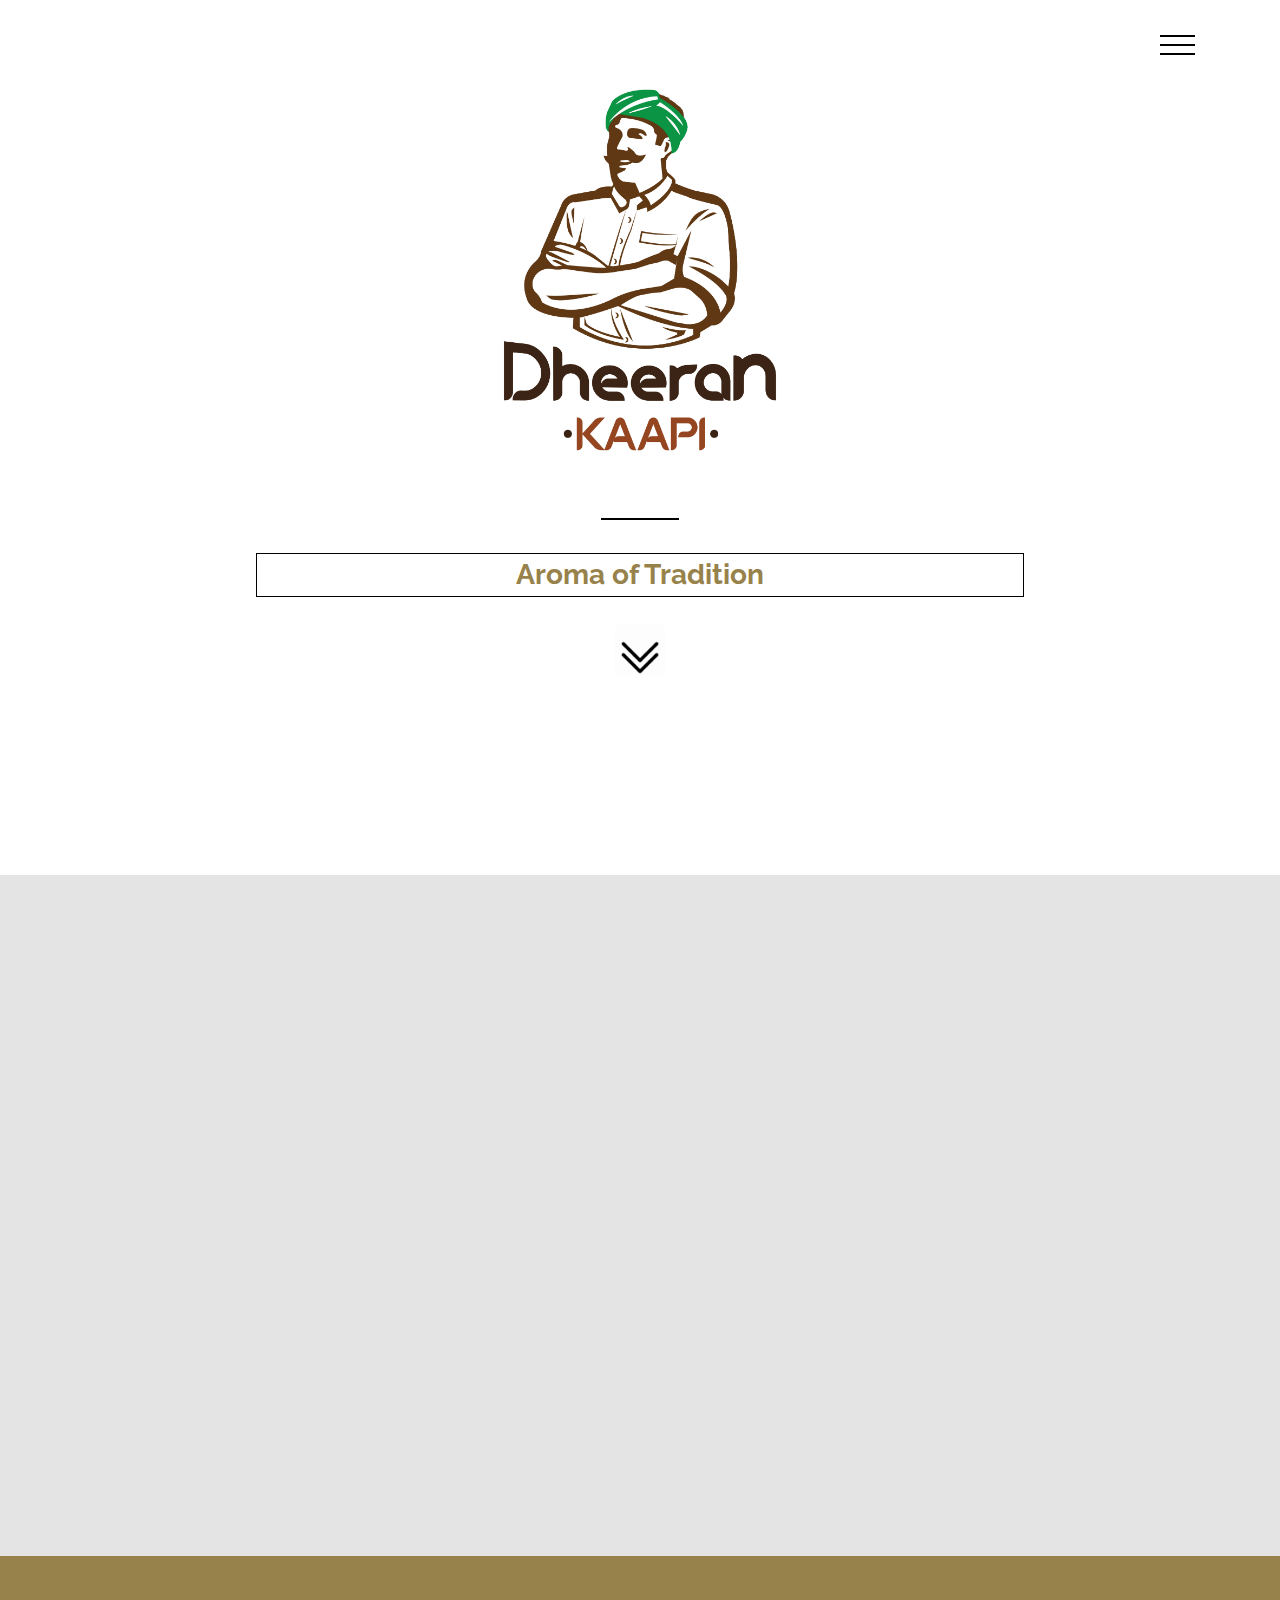
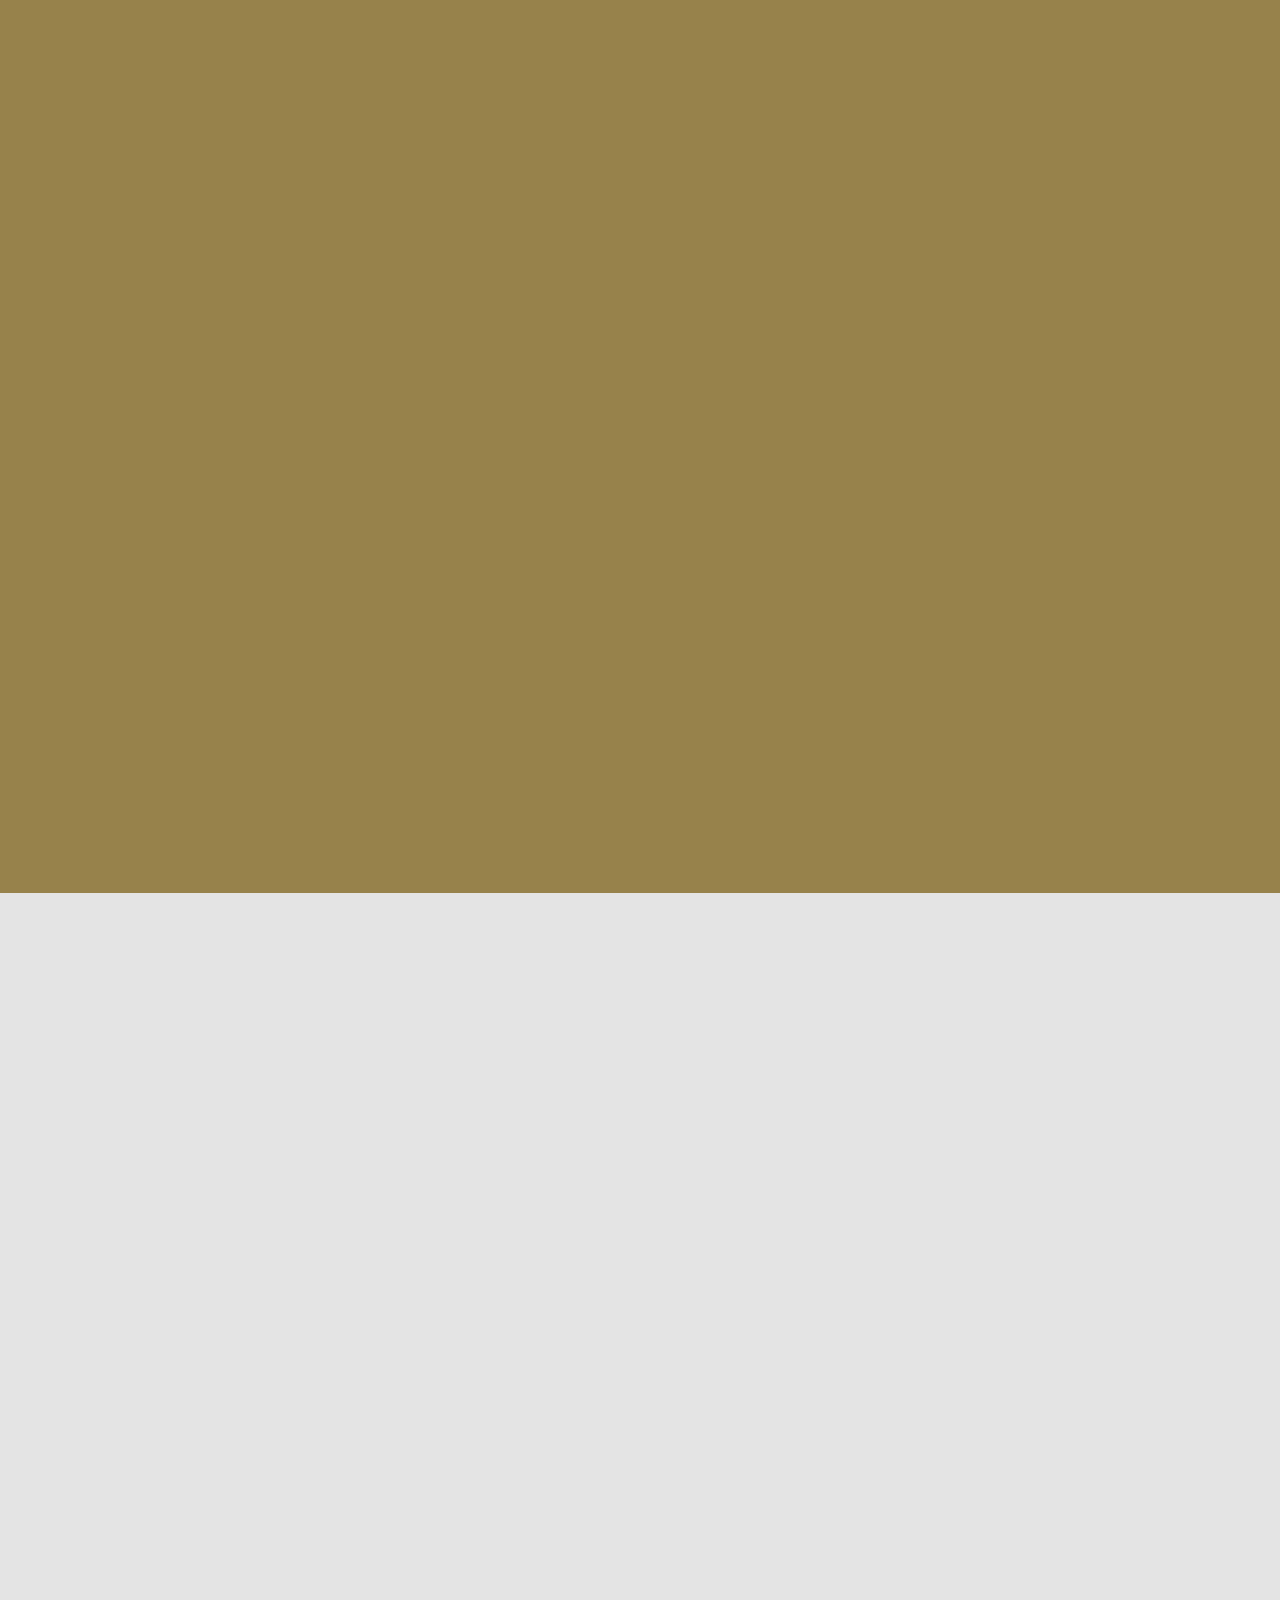
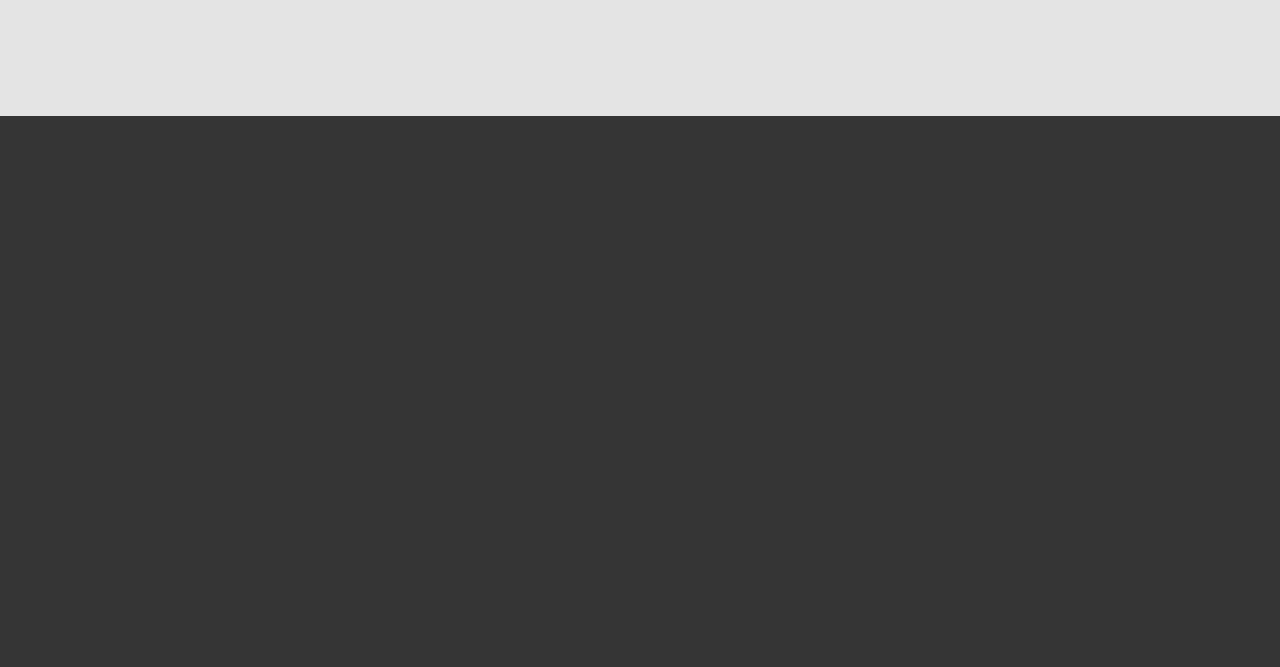
<file: index.html>
<!DOCTYPE html>
<html>
<head>

<title>Dheeran Kaapi - Aroma of Originallity </title>
<link href="css/bootstrap.css" rel="stylesheet" type="text/css" media="all" />
<!-- jQuery (necessary for Bootstrap's JavaScript plugins) -->
<script src="js/jquery.min.js"></script>
<!-- Custom Theme files -->
<!--theme-style-->
<link href="css/style.css" rel="stylesheet" type="text/css" media="all" />	
<!--//theme-style-->
<meta name="viewport" content="width=device-width, initial-scale=1">
<meta http-equiv="Content-Type" content="text/html; charset=utf-8" />

<script type="application/x-javascript"> addEventListener("load", function() { setTimeout(hideURLbar, 0); }, false); function hideURLbar(){ window.scrollTo(0,1); } </script>
<!---->
<link href='//fonts.googleapis.com/css?family=Raleway:400,200,100,300,500,600,700,800,900' rel='stylesheet' type='text/css'>
<link href='//fonts.googleapis.com/css?family=Open+Sans+Condensed:300,300italic,700' rel='stylesheet' type='text/css'>
<!-- start-smoth-scrolling -->
		<script type="text/javascript" src="js/move-top.js"></script>
		<script type="text/javascript" src="js/easing.js"></script>
		<script type="text/javascript">
			jQuery(document).ready(function($) {
				$(".scroll").click(function(event){		
					event.preventDefault();
					$('html,body').animate({scrollTop:$(this.hash).offset().top},1000);
				});
			});
		</script>
	<!-- start-smoth-scrolling -->
<link href="css/styles.css" rel="stylesheet">
	<link rel="stylesheet" type="text/css" href="css/component.css" />
	<!-- animation-effect -->
<link href="css/animate.min.css" rel="stylesheet"> 
<script src="js/wow.min.js"></script>
<script>
 new WOW().init();
</script>
<!-- //animation-effect -->

</head>
<body>
 <div class="header">
	<div class="container">
		<div class="logo animated wow pulse" data-wow-duration="1000ms" data-wow-delay="500ms">
			<h1><a href="index.html"> <!-- placing deeran kaapi logo --></a></h1>
			
		</div>
		<div class="nav-icon">		
			<a href="#" class="navicon"></a>
				<div class="toggle">
					<ul class="toggle-menu">
						<li><a class="active" href="index.html">Home</a></li>
						<li><a  href="menu.html">Gist</a></li> 
						
						
						<li><a  href="events.html">Joe's-Facts</a></li>  <!-- Facts of Coffee-->
						<li><a  href="contact.html">Contact</a></li> 
					</ul>
				</div>
			<script>
			$('.navicon').on('click', function (e) {
			  e.preventDefault();
			  $(this).toggleClass('navicon--active');
			  $('.toggle').toggleClass('toggle--active');
			});
			</script>
		</div>
		<div class="clearfix"></div>
	</div>
	<style>
		
@keyframes pulse {
  0% {
    -webkit-transform: scale(1);
    -ms-transform: scale(1);
    transform: scale(1);
  }

  50% {
    -webkit-transform: scale(1.1);
    -ms-transform: scale(1.1);
    transform: scale(1.1);
  }

  100% {
    -webkit-transform: scale(1);
    -ms-transform: scale(1);
    transform: scale(1);
  }
}


@keyframes shake {
  0%, 100% {
    -webkit-transform: translateX(0);
    -ms-transform: translateX(0);
    transform: translateX(0);
  }

  10%, 30%, 50%, 70%, 90% {
    -webkit-transform: translateX(-10px);
    -ms-transform: translateX(-10px);
    transform: translateX(-10px);
  }

  20%, 40%, 60%, 80% {
    -webkit-transform: translateX(10px);
    -ms-transform: translateX(10px);
    transform: translateX(10px);
  }
}
@keyframes zoomInUp {
  0% {
    opacity: 0;
    -webkit-transform: scale(.1) translateY(2000px);
    -ms-transform: scale(.1) translateY(2000px);
    transform: scale(.1) translateY(2000px);
    -webkit-animation-timing-function: ease-in-out;
    animation-timing-function: ease-in-out;
  }

  60% {
    opacity: 1;
    -webkit-transform: scale(.475) translateY(-60px);
    -ms-transform: scale(.475) translateY(-60px);
    transform: scale(.475) translateY(-60px);
    -webkit-animation-timing-function: ease-out;
    animation-timing-function: ease-out;
  }
}
@keyframes zoomOut {
  0% {
    opacity: 1;
    -webkit-transform: scale(1);
    -ms-transform: scale(1);
    transform: scale(1);
  }

  50% {
    opacity: 0;
    -webkit-transform: scale(.3);
    -ms-transform: scale(.3);
    transform: scale(.3);
  }

  100% {
    opacity: 0;
  }
}

		
#cf img.bottom {
animation-name: pulse;
animation-timing-function:ease-in-out;
animation-iteration-count:initial;
animation-duration: 4s;
animation-direction: alternate;
}
.slogan{
animation-name: pulse;
animation-timing-function:ease-in-out;
animation-iteration-count:initial;
animation-duration: 4s;
animation-direction: alternate;
}


	</style>
	<!-- start search-->	
		<div class="banner" >

			<div id="cf" >
				
				<img class="bottom" src="images/dkLogo.jpg"  alt="Logo" style="width:100%; max-width: 400px; height:auto;">

			</div>

			<br/>
			<label></label>
			
			
			<br/>
			<h4 class="slogan" style=" height:100%;">Aroma of Tradition</h4>
			
			
			<a class="scroll down" href="#content-down"><img style=" width:100%; max-width: 50px; height:auto;" src="images/doubledown.gif" alt=""></a>
			<br/><br/><br/><br/><br/><br/><br/><br/><br/><br/>
		</div>

</div>
<!--content-->
<div class="content" id="content-down">
	<div class="content-top-top">
		<div class="container">
			<div class="content-top">
				<div class="col-md-4 content-left animated wow fadeInLeft" data-wow-duration="1000ms" data-wow-delay="500ms">
					<h3>About</h3>
					<label><i class="glyphicon glyphicon-menu-up"></i></label>
					<span>We For Traditional Originality</span>
				</div>
				<div class="col-md-8 content-right animated wow fadeInRight" data-wow-duration="1000ms" data-wow-delay="500ms">
					<p>At Dheeran Kaapi we serve the traditional authentic south Indian filter coffee for you. We are extremely contented in serving you the best cup of coffee every time. So, we still follow the traditional unique recipe which was relished by everyone on those days. Also we feel Dheeran Kaapi as a path we carved for you all to experience the premium traditional taste in your city.</p>
				</div>
				<div class="clearfix"> </div>
			</div>
			<div class="content-mid">
					
				<div class="col-md-4 food-grid animated wow fadeInUp" data-wow-duration="1000ms" data-wow-delay="500ms">
					<div class=" hover-fold">
					  <h4>Brain Juice</h4>
					  <div class="top">
						<div class="front face"></div>
						<div class="back face">
						<p>Good Ideas start with brainstorming. Great Ideas start with coffee</p>
						</div>
					  </div>
					  <div class="bottom"></div>
					</div>
				</div>
				<div class="col-md-4 food-grid animated wow fadeInLeft" data-wow-duration="1000ms" data-wow-delay="500ms">
					<div class=" hover-fold">
					  <h4>Cuppa</h4>
					  <div class="top">
						<div class="front face front1"></div>
						<div class="back face">
						<p>Black as the Devil, Hot as hell, Pure as an angel, Sweet as love</p>
						</div>
					  </div>
					  <div class="bottom bottom1"></div>
					</div>
				</div>
				<div class="col-md-4 food-grid animated wow fadeInDown" data-wow-duration="1000ms" data-wow-delay="500ms">
					<div class=" hover-fold">
					  <h4>Caffeine Infusion</h4>
					  <div class="top">
						<div class="front face front2"></div>
						<div class="back face">
						<p>Forget Love, Fall in Coffee</p>
						</div>
					  </div>
					  <div class="bottom bottom2"></div>
					</div>
				</div>
				<div class="clearfix"></div>
			</div>
		</div>
	</div>
<!--services-->
<div class="services">
	<div class="container">
		<div class="services-top">		
			<div class="col-md-8 services-right animated wow fadeInLeft" data-wow-duration="1000ms" data-wow-delay="500ms">
					<p>There is nothing like having a great cup of coffee in an excellent environment. We provide such an atmosphere for our customers to enjoy every sip of the coffee serenely. We are well experienced in satisfying our customers with our traditional premium taste. In Dheeran Kaapi, we serve you with your personal preference and it’s our pleasure to find and serve the best suited taste for you. Dheeran Kaapi  is the only remarkable place where you get coffee with the same 80’s taste till today.</p>
			</div>
			<div class="col-md-4 services-left animated wow fadeInRight" data-wow-duration="1000ms" data-wow-delay="500ms">
				<h3>Services</h3>
				<label><i class="glyphicon glyphicon-menu-up"></i></label>
				<span>Why Dheeran Kaapi ?</span>
			</div>
			<div class="clearfix"> </div>
		</div>
		<div class="service-top">
			<div class="col-md-5 service-top animated wow fadeInLeft" data-wow-duration="1000ms" data-wow-delay="500ms">
				<div class=" service-grid">
					<div class="col-md-6 service-grid1">
						<div class="hi-icon-wrap hi-icon-effect-5 hi-icon-effect-5a">
							<a href="#" class="hi-icon hi-icon-mobile glyphicon glyphicon-eye-open"></a>
						</div>
					</div>
					<div class="col-md-6 service-grid1">
						<div class="hi-icon-wrap hi-icon-effect-5 hi-icon-effect-5a">
							<a href="#" class="hi-icon hi-icon-mobile glyphicon glyphicon-map-marker"></a>
						</div>					
						</div>
					<div class="clearfix"> </div>
				</div>
				<div class=" service-grid">
					<div class="col-md-6 service-grid1">
						<div class="hi-icon-wrap hi-icon-effect-5 hi-icon-effect-5a">
							<a href="#" class="hi-icon hi-icon-mobile glyphicon glyphicon-leaf"></a>
						</div>					
						</div>
					<div class="col-md-6 service-grid1">
						<div class="hi-icon-wrap hi-icon-effect-5 hi-icon-effect-5a">
							<a href="#" class="hi-icon hi-icon-mobile glyphicon glyphicon-home"></a>
						</div>					
						</div>
					<div class="clearfix"> </div>
				</div>
				
			</div>
			<div class="col-md-7 service-bottom animated wow fadeInRight" data-wow-duration="1000ms" data-wow-delay="500ms">
				<div class=" service-bottom1">
					<div class=" ser-bottom">
						<img src="images/sa.jpg" class="img-responsive" alt="">
					</div>
					<div class="ser-top "> 
						<h5>With Our Mission</h5>
						<p>We provide our customers the premium taste of south Indian filter coffee in a pleasant place with an excellent service at a fair price.</p>
					</div>
					<div class="clearfix"> </div>
				</div>
				<div class=" service-bottom1">
					<div class=" ser-bottom">
						<img src="images/sa1.jpg" class="img-responsive" alt="">
					</div>
					<div class="ser-top "> 
						<h5>With Our Vision</h5>
						<p>We bring back the same relished 80’s coffee culture and also experience the smell of love in coffee.</p>
					</div>
					<div class="clearfix"> </div>
				</div>
				<div class=" service-bottom1">
					<div class=" ser-bottom">
						<img src="images/sa2.jpg" class="img-responsive" alt="">
					</div>
					<div class="ser-top "> 
						<h5>With Our Quality</h5>
						<p>We purchase the coffee beans from Coorg & Chikmagalur and the tea powders from Nilgiris, Assam and Darjeeling from the reputed brands. Then all our cups of coffee are prepared with the same care which has allowed us to receive the quality certification: ISO XXXX : XXXX and ISO XXX. We maintain a high quality & hygiene system to prepare all our foods and serve them with a huge tastable love for you.</p>
					</div>
					<div class="clearfix"> </div>
				</div>
			</div>
			<div class="clearfix"> </div>
		</div>
	</div>
</div>
<!--//services-->
<!--news-->
	<div class="content-top-top">
		<div class="container">
			<div class="content-top">
				<div class="col-md-4 content-left animated wow fadeInLeft" data-wow-duration="1000ms" data-wow-delay="500ms">
					<h3>Stats @</h3>
					<label><i class="glyphicon glyphicon-menu-up"></i></label>
					<span>Our Leadership</span>
				</div>
				<div class="col-md-8 content-right animated wow fadeInRight" data-wow-duration="1000ms" data-wow-delay="500ms">
					<p>We started our journey at 1992 by Mr. Vellaiapa Goundar. Initially Dheeran Kaapi was started in a small shop but with a warm welcoming crowd for the taste of the traditional coffee. We always wished to serve the best coffee for our customers everyday and we had never messed up with that and in satisfying our customers.</p>
					<br/>
					<p>To bring back the same traditional taste even today, Dheeran Kaapi, a family business has been taken over by Mr. Prabhu samiappan now after completing his studies. And his only aim is to serve people always the best cup of coffee at the best place which is now available for you in Dheeran Kaapi.</p>
				</div>
				<div class="clearfix"> </div>
			</div>
			<div class="news-bottom">
				<div class="news-bot">
					<div class="col-md-6 news-bottom1 animated wow fadeInUp" data-wow-duration="1000ms" data-wow-delay="500ms">
						<a href="single.html">
							<div class="content-item">
								<div class="overlay"></div>
								<div class=" news-bottom2">
									<ul class="grid-news">
										
									</ul>
									<p>In our Family We have additional members who are Customers.</p>
								</div>
							</div>
						</a>
					</div>
					<div class="col-md-6 news-bottom1 animated wow fadeInRight" data-wow-duration="1000ms" data-wow-delay="500ms">
						<a href="single.html">
							<div class="content-item content-item1">
								<div class="overlay"></div>
								<div class=" news-bottom2">
									<ul class="grid-news">
											
										</ul>
									<p>Sharing Mug with love, Sharing life</p>
								</div>
							</div>
						</a>
					</div>
					<div class="clearfix"> </div>
				</div>
				
			
			</div>
		</div>
	</div>
<!--//news-->
</div>
<!--footer-->
	<div class="footer">
		<div class="container">
			<div class="footer-head">
				<div class="col-md-8 footer-top animated wow fadeInRight" data-wow-duration="1000ms" data-wow-delay="500ms">
					<ul class=" in">
						<li><a href="index.html">Home</a></li>
						<li><a  href="menu.html">Gist</a></li>
						
						<li><a  href="events.html">Joe's Facts</a></li>
						<li><a  href="contact.html">Contact</a></li>
					</ul>					
						<span>Dheeran Kaapi - Aroma of Originallity</span>
				</div>
				<div class="col-md-4 footer-bottom  animated wow fadeInLeft" data-wow-duration="1000ms" data-wow-delay="500ms">
					<h2>Follow Us</h2>
					<label><i class="glyphicon glyphicon-menu-up"></i></label>
					<p>Come Say Hi 👋</p>
						
					<p>Mon - Fri: 8am - 8pm</p>
					<p>Saturday: 9am - 7pm</p>
					<p>Sunday: 9am - 8pm</p>
					<br/>
					<ul class="social-ic">
						
						<li><a href="#"><i class="ic"></i></a></li><!--gooogle-->
						<li><a href="#"><i class="ic1"></i></a></li><!--Insta-->
						<li><a href="#"><i class="ic2"></i></a></li><!--Youtube-->
						<li><a href="#"><i class="ic3"></i></a></li><!--Facebook-->
					</ul>

				</div>
			<div class="clearfix"> </div>
					
			</div>
			<p class="footer-class animated wow bounce" data-wow-duration="1000ms" data-wow-delay="500ms">&copy; 2021 Deeran Kaapi . All Rights Reserved  </p>
		</div>
	</div>		
	<!--//footer-->
</body>
</html>
</file>
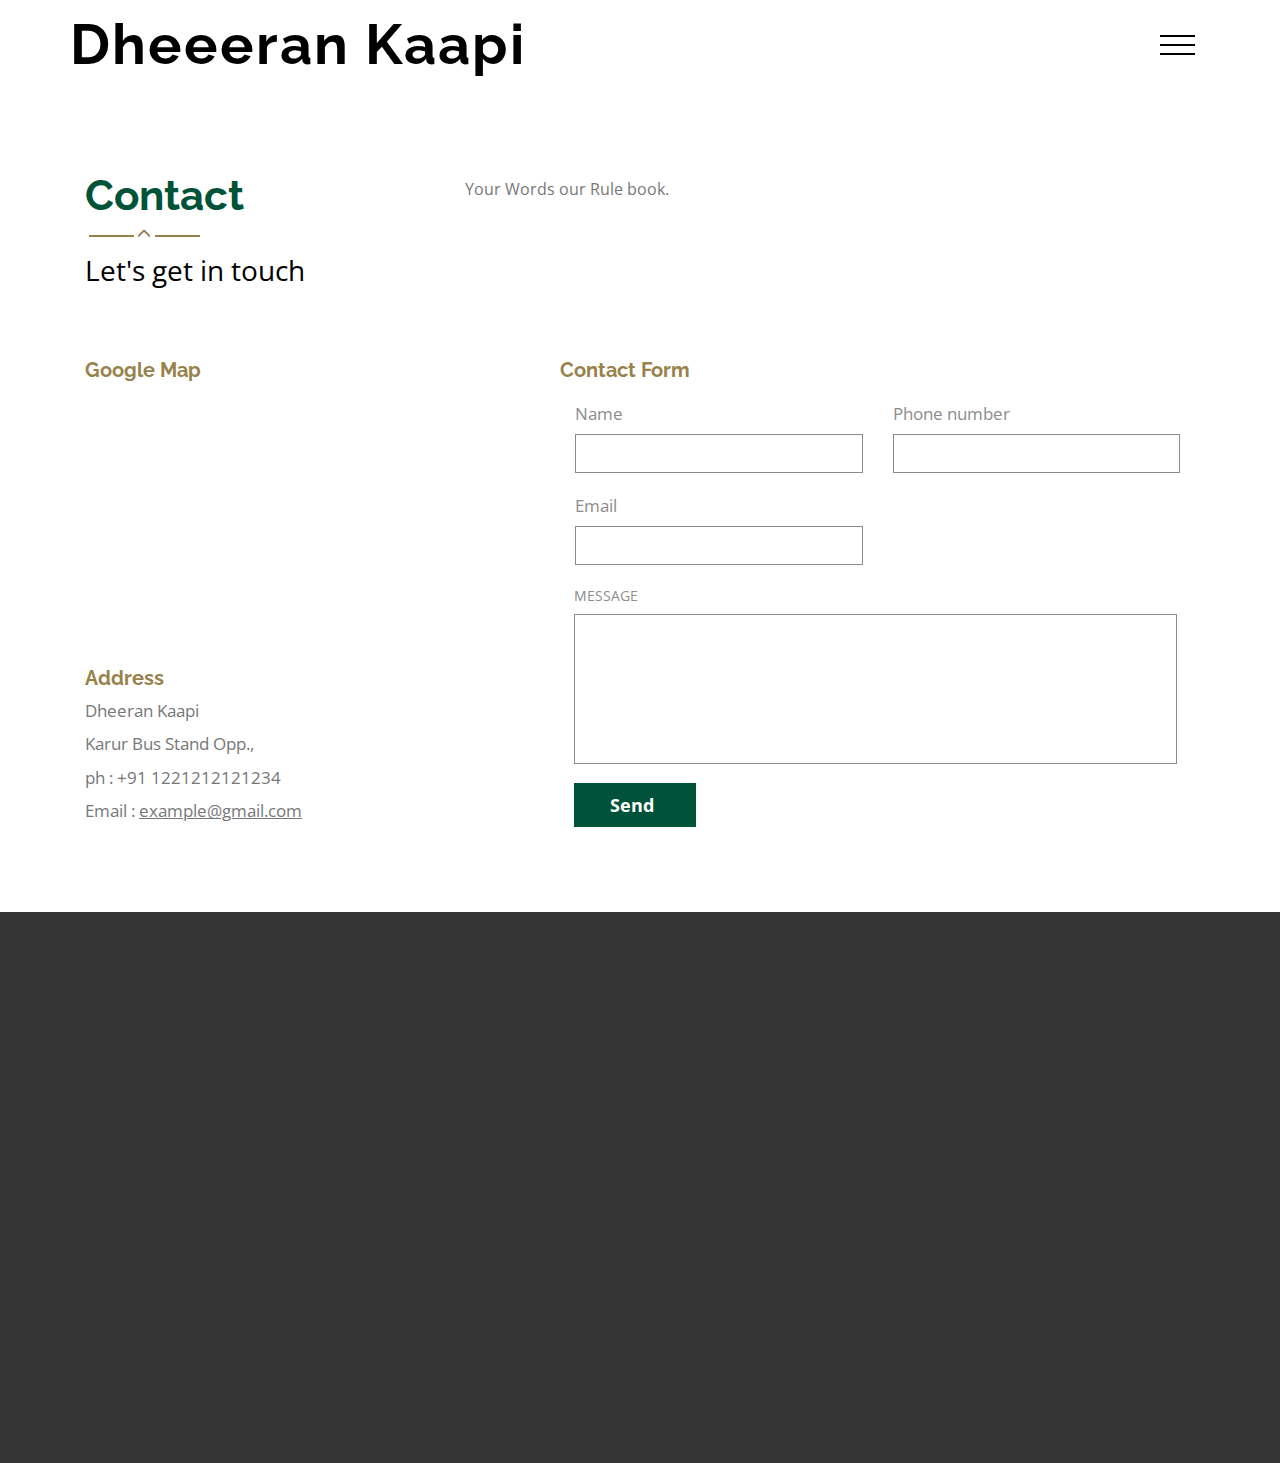
<file: contact.html>
<!DOCTYPE html>
<html>
<head>
<title>Dheeran Kaapi - Aroma of Originallity </title>
<link href="css/bootstrap.css" rel="stylesheet" type="text/css" media="all" />
<!-- jQuery (necessary for Bootstrap's JavaScript plugins) -->
<script src="js/jquery.min.js"></script>
<!-- Custom Theme files -->
<!--theme-style-->
<link href="css/style.css" rel="stylesheet" type="text/css" media="all" />	
<!--//theme-style-->
<meta name="viewport" content="width=device-width, initial-scale=1">
<meta http-equiv="Content-Type" content="text/html; charset=utf-8" />

<script type="application/x-javascript"> addEventListener("load", function() { setTimeout(hideURLbar, 0); }, false); function hideURLbar(){ window.scrollTo(0,1); } </script>
<!---->
<link href='//fonts.googleapis.com/css?family=Raleway:400,200,100,300,500,600,700,800,900' rel='stylesheet' type='text/css'>
<link href='//fonts.googleapis.com/css?family=Open+Sans+Condensed:300,300italic,700' rel='stylesheet' type='text/css'>
<link href="css/styles.css" rel="stylesheet">
	<link rel="stylesheet" type="text/css" href="css/component.css" />
	<!-- animation-effect -->
<link href="css/animate.min.css" rel="stylesheet"> 
<script src="js/wow.min.js"></script>
<script>
 new WOW().init();
</script>
<!-- //animation-effect -->

</head>
<body>
<div class="header head">
	<div class="container">
		<div class="logo">
			<h1><a href="index.html"> Dheeeran Kaapi<!-- placing deeran kaapi logo --></a></h1>
		</div>
		<div class="nav-icon">		
			<a href="#" class="navicon"></a>
				<div class="toggle">
					<ul class="toggle-menu">
						<li><a  href="index.html">Home</a></li>
						<li><a  href="menu.html">Gist</a></li>
						
						<li><a  href="events.html">Joe's Facts</a></li>
						<li><a class="active" href="contact.html">Contact</a></li>
					</ul>
				</div>
			<script>
			$('.navicon').on('click', function (e) {
			  e.preventDefault();
			  $(this).toggleClass('navicon--active');
			  $('.toggle').toggleClass('toggle--active');
			});
			</script>
		</div>
	<div class="clearfix"></div>
	</div>
	<!-- start search-->	
		
</div>
<!--content-->
	<div class="contact">
		<div class="container">
		<div class="menu-top">
				<div class="col-md-4 menu-left animated wow fadeInLeft" data-wow-duration="1000ms" data-wow-delay="500ms">
					<h3>Contact</h3>
					<label><i class="glyphicon glyphicon-menu-up"></i></label>
					<span> Let's get in touch</span>
				</div>
				<div class="col-md-8 menu-right animated wow fadeInRight" data-wow-duration="1000ms" data-wow-delay="500ms">
					<p>Your Words our Rule book.</p>
				</div>
				<div class="clearfix"> </div>
			</div>
			<div class="contact-top">
			<div class="col-md-5 contact-map">
			<h5>Google Map</h5>
			<div class="map animated wow fadeInUp" data-wow-duration="1000ms" data-wow-delay="500ms">
				<iframe src="https://www.google.com/maps/embed?pb=!1m18!1m12!1m3!1d37494223.23909492!2d103!3d55!2m3!1f0!2f0!3f0!3m2!1i1024!2i768!4f13.1!3m3!1m2!1s0x453c569a896724fb%3A0x1409fdf86611f613!2sRussia!5e0!3m2!1sen!2sin!4v1415776049771"></iframe>

			</div>
			<div class="address">
					      <h4>Address</h4>
					      <p> Dheeran Kaapi </p>
						  <p>Karur Bus Stand Opp., </p>
						  <p>ph : +91 1221212121234</p>
						  <p>Email : <a href="mailto:example@gmail.com">example@gmail.com</a></p>
					 </div>
			</div>
			<div class="col-md-7 contact-para animated wow fadeInDown" data-wow-duration="1000ms" data-wow-delay="500ms">
			<h5>Contact Form</h5>
			<form>
				<div class="grid-contact">
					<div class="col-md-6 contact-grid">
						<p class="your-para">Name </p>
							<input type="text" value="" onfocus="this.value='';" onblur="if (this.value == '') {this.value ='';}">
						</div>
					<div class="col-md-6 contact-grid">
					<p class="your-para">Phone number</p>	
						<input type="text" value="" onfocus="this.value='';" onblur="if (this.value == '') {this.value ='';}">
					</div>
					<div class="clearfix"> </div>
				</div>
				<div class="grid-contact">
					<div class="col-md-6 contact-grid">
						<p class="your-para">Email</p>
						<input type="text" value="" onfocus="this.value='';" onblur="if (this.value == '') {this.value ='';}">
					</div>
					
					<div class="clearfix"> </div>
				</div>
				<p class="your-para msg-para">MESSAGE</p>
				<textarea cols="77" rows="6" value=" " onfocus="this.value='';" onblur="if (this.value == '') {this.value = '';}"></textarea>
					<div class="send">
						<input type="submit" value="Send " >
					</div>
			</form>
			</div>	
			
			<div class="clearfix"> </div>
		</div>
	</div>
	</div>
<!--footer-->
<div class="footer">
	<div class="container">
		<div class="footer-head">
			<div class="col-md-8 footer-top animated wow fadeInRight" data-wow-duration="1000ms" data-wow-delay="500ms">
				<ul class=" in">
					<li><a href="index.html">Home</a></li>
					<li><a  href="menu.html">Gist</a></li>
					
					<li><a  href="events.html">Joe's Facts</a></li>
					<li><a  href="contact.html">Contact</a></li>
				</ul>					
					<span>Dheeran Kaapi - Aroma of Originallity</span>
			</div>
			<div class="col-md-4 footer-bottom  animated wow fadeInLeft" data-wow-duration="1000ms" data-wow-delay="500ms">
				<h2>Follow Us</h2>
				<label><i class="glyphicon glyphicon-menu-up"></i></label>
				<p>Come Say Hi 👋</p>
					
				<p>Mon - Fri: 8am - 8pm</p>
				<p>Saturday: 9am - 7pm</p>
				<p>Sunday: 9am - 8pm</p>
				<br/>
				<ul class="social-ic">
					
					<li><a href="#"><i class="ic"></i></a></li><!--gooogle-->
					<li><a href="#"><i class="ic1"></i></a></li><!--Insta-->
					<li><a href="#"><i class="ic2"></i></a></li><!--Youtube-->
					<li><a href="#"><i class="ic3"></i></a></li><!--Facebook-->
				</ul>

			</div>
		<div class="clearfix"> </div>
				
		</div>
		<p class="footer-class animated wow bounce" data-wow-duration="1000ms" data-wow-delay="500ms">&copy; 2021 Deeran Kaapi . All Rights Reserved  </p>
	</div>
</div>		
<!--//footer-->

</body>
</html>
</file>
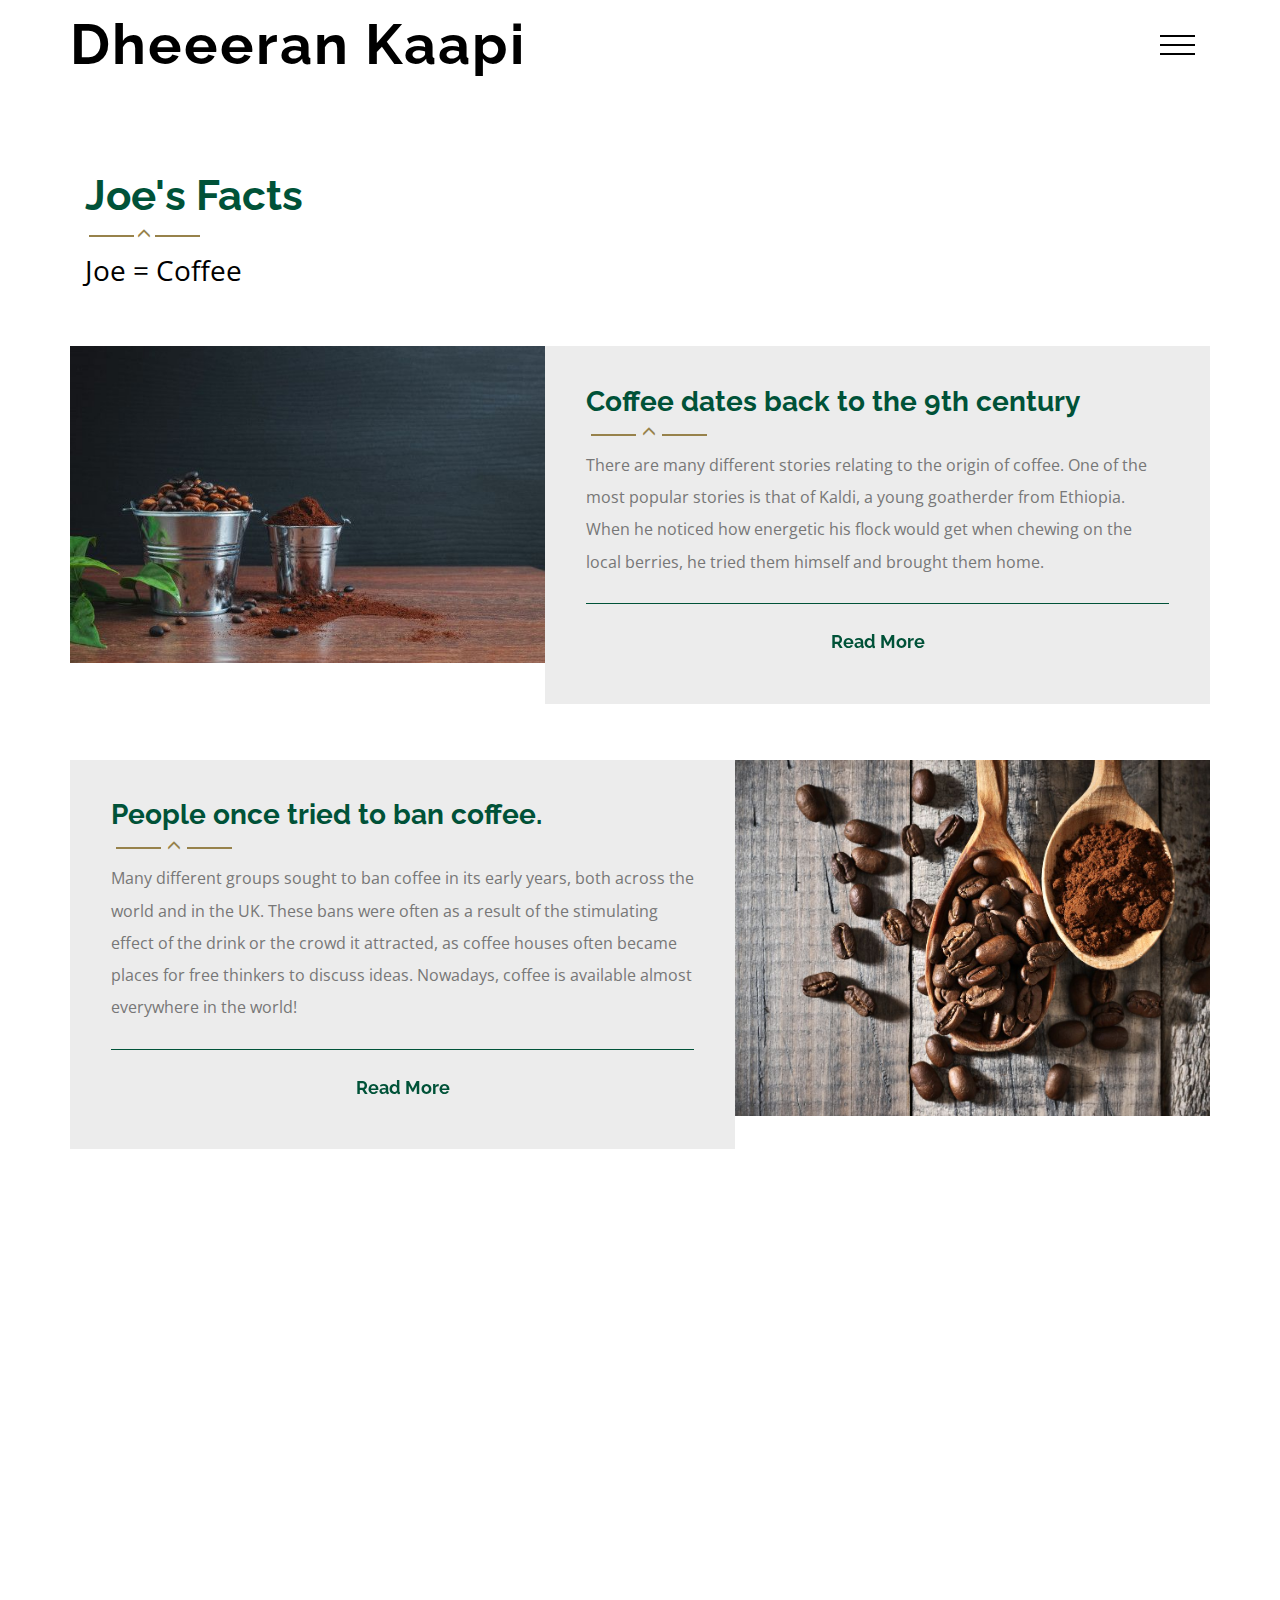
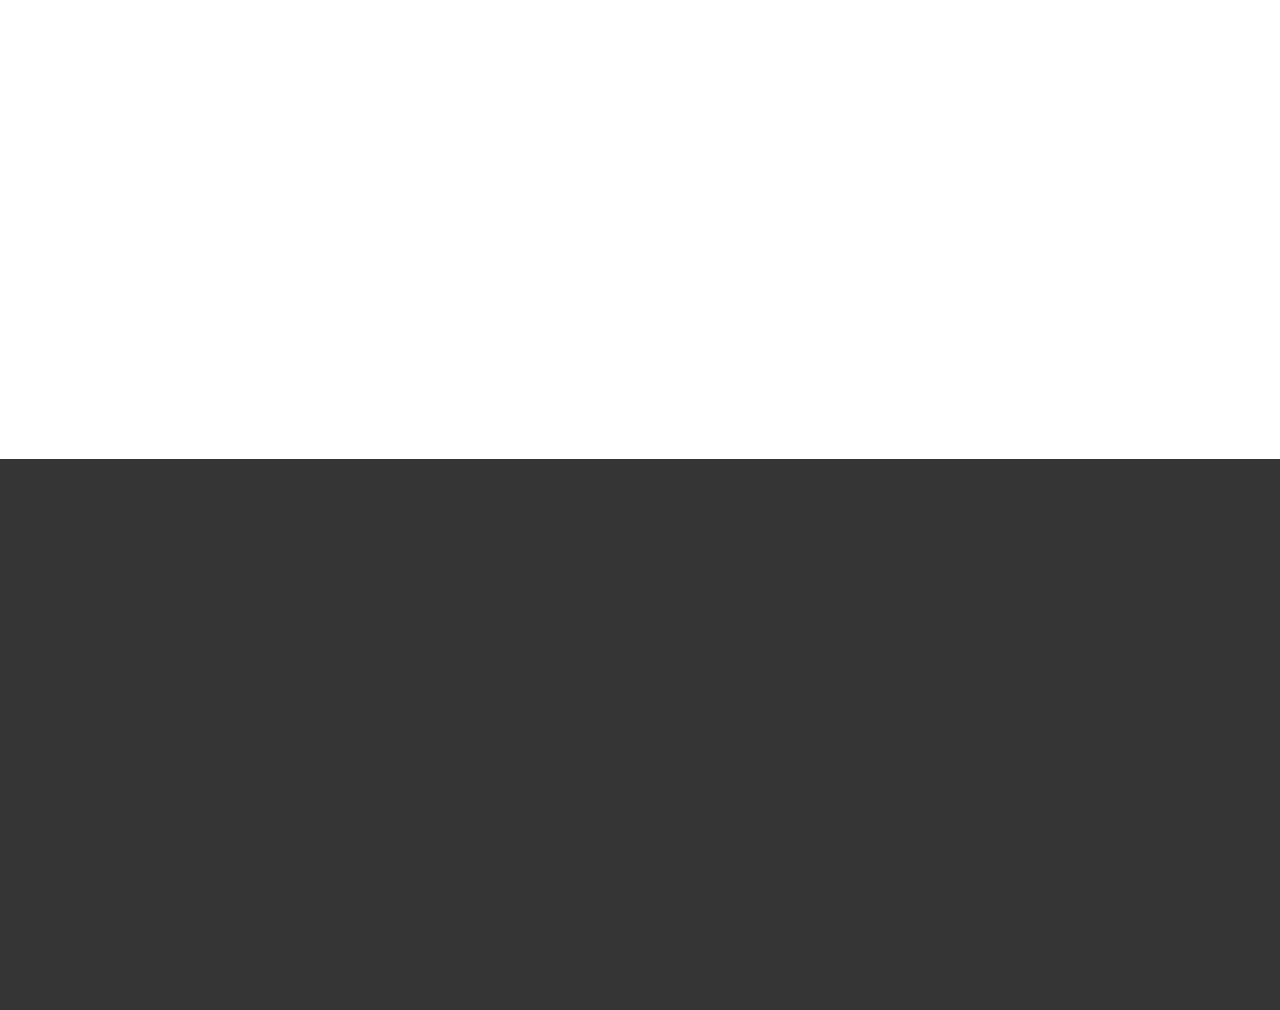
<file: events.html>
<!DOCTYPE html>
<html>
<head>
<title>Dheeran Kaapi - Aroma of Originallity</title>
<link href="css/bootstrap.css" rel="stylesheet" type="text/css" media="all" />
<!-- jQuery (necessary for Bootstrap's JavaScript plugins) -->
<script src="js/jquery.min.js"></script>
<!-- Custom Theme files -->
<!--theme-style-->
<link href="css/style.css" rel="stylesheet" type="text/css" media="all" />	
<!--//theme-style-->
<meta name="viewport" content="width=device-width, initial-scale=1">
<meta http-equiv="Content-Type" content="text/html; charset=utf-8" />

<script type="application/x-javascript"> addEventListener("load", function() { setTimeout(hideURLbar, 0); }, false); function hideURLbar(){ window.scrollTo(0,1); } </script>
<!---->
<link href='//fonts.googleapis.com/css?family=Raleway:400,200,100,300,500,600,700,800,900' rel='stylesheet' type='text/css'>
<link href='//fonts.googleapis.com/css?family=Open+Sans+Condensed:300,300italic,700' rel='stylesheet' type='text/css'>
<link href="css/styles.css" rel="stylesheet">
	<link rel="stylesheet" type="text/css" href="css/component.css" />
	<!-- animation-effect -->
<link href="css/animate.min.css" rel="stylesheet"> 
<script src="js/wow.min.js"></script>
<script>
 new WOW().init();
</script>
<!-- //animation-effect -->

</head>
<body>
<div class="header head">
	<div class="container">
		<div class="logo animated wow pulse" data-wow-duration="1000ms" data-wow-delay="500ms">
			<h1><a href="index.html"> Dheeeran Kaapi<!-- placing deeran kaapi logo --></a></h1>
		</div>
		<div class="nav-icon">		
			<a href="#" class="navicon"></a>
				<div class="toggle">
					<ul class="toggle-menu">
						<li><a  href="index.html">Home</a></li>
						<li><a  href="menu.html">Gist</a></li>
						
						
						<li><a class="active" href="events.html">Joe's-Facts</a></li>
						<li><a  href="contact.html">Contact</a></li>
					</ul>
				</div>
			<script>
			$('.navicon').on('click', function (e) {
			  e.preventDefault();
			  $(this).toggleClass('navicon--active');
			  $('.toggle').toggleClass('toggle--active');
			});
			</script>
		</div>
	<div class="clearfix"></div>
	</div>
	<!-- start search-->	
		
</div>
<!--content-->
<div class="content">
	<div class="events">
		<div class="container">
			<div class="events-top">
				<div class="col-md-4 events-left animated wow fadeInLeft" data-wow-duration="1000ms" data-wow-delay="500ms">
					<h3>Joe's Facts</h3>
					<label><i class="glyphicon glyphicon-menu-up"></i></label>
					<span>Joe = Coffee</span>
				</div>
				<div class="col-md-8 events-right animated wow fadeInRight" data-wow-duration="1000ms" data-wow-delay="500ms">
				</div>
				<div class="clearfix"> </div>
			</div>
			<div class="events-bottom">
				<div class="col-md-5 events-bottom1 animated wow fadeInRight" data-wow-duration="1000ms" data-wow-delay="500ms">
					<a href="single.html"><img src="images/ev.jpg" alt="" class="img-responsive"></a>
				</div>
				<div class="col-md-7 events-bottom2 animated wow fadeInLeft" data-wow-duration="1000ms" data-wow-delay="500ms">
					<h3>Coffee dates back to the 9th century</h3>
					<label><i class="glyphicon glyphicon-menu-up"></i></label>
					<p>There are many different stories relating to the origin of coffee. One of the most popular stories is that of Kaldi, a young goatherder from Ethiopia. When he noticed how energetic his flock would get when chewing on the local berries, he tried them himself and brought them home.
					</p>
					<div class="read-more">						
						<a class="link link-yaku" href="https://esquirescoffee.co.uk/news/evolution-of-coffee-shops/">
							<span>R</span><span>e</span><span>a</span><span>d</span> <span>M</span><span>o</span><span>r</span><span>e</span>					
						</a>
					</div>
				</div>
				<div class="clearfix"> </div>
			</div>
			<div class="events-bottom">
				<div class="col-md-7 events-bottom2 animated wow fadeInUp" data-wow-duration="1000ms" data-wow-delay="500ms">
					<h3>People once tried to ban coffee.</h3>
					<label><i class="glyphicon glyphicon-menu-up"></i></label>
					<p>Many different groups sought to ban coffee in its early years, both across the world and in the UK. These bans were often as a result of the stimulating effect of the drink or the crowd it attracted, as coffee houses often became places for free thinkers to discuss ideas. Nowadays, coffee is available almost everywhere in the world!</p>
					<div class="read-more">						
						<a class="link link-yaku" href="https://en.wikipedia.org/wiki/History_of_coffee">
							<span>R</span><span>e</span><span>a</span><span>d</span> <span>M</span><span>o</span><span>r</span><span>e</span>					
						</a>
					</div>
				</div>
				<div class="col-md-5 events-bottom1 animated wow fadeInDown" data-wow-duration="1000ms" data-wow-delay="500ms">
					<a href="single.html"><img src="images/ev1.jpg" alt="" class="img-responsive"></a>
				</div>
				<div class="clearfix"> </div>
			</div>
			<div class="events-bottom">
				<div class="col-md-5 events-bottom1 animated wow fadeInLeft" data-wow-duration="1000ms" data-wow-delay="500ms">
					<a href="single.html"><img src="images/ev2.jpg" alt="" class="img-responsive"></a>
				</div>
				<div class="col-md-7 events-bottom2 animated wow fadeInRight" data-wow-duration="1000ms" data-wow-delay="500ms">
					<h3>The name 'Cappuccino' was inspired by monks.</h3>
					<label><i class="glyphicon glyphicon-menu-up"></i></label>
					<p>This name was adopted from the clothing that Capuchin monks wore. The color of espresso mixed with frother milk was much similar to the color of their robes. These monks were members of the larger Franciscan orders of monks found in 16th century Italy.</p>
					<div class="read-more">						
						<a class="link link-yaku" href="https://en.wikipedia.org/wiki/History_of_coffee">
							<span>R</span><span>e</span><span>a</span><span>d</span> <span>M</span><span>o</span><span>r</span><span>e</span>					
						</a>
					</div>
				</div>
				<div class="clearfix"> </div>
			</div>
			<div class="events-bottom">
				<div class="col-md-7 events-bottom2 animated wow fadeInDown" data-wow-duration="1000ms" data-wow-delay="500ms">
					<h3>Coffee accelerates metabolism.</h3>
					<label><i class="glyphicon glyphicon-menu-up"></i></label>
					<p>Coffee naturally contains caffeine, which is a stimulant, and temporarily increases the metabolism. Some fitness trainers even advise drinking coffee before a workout to maximize fat-burning potential.</p>
					<div class="read-more">						
						<a class="link link-yaku" href="https://en.wikipedia.org/wiki/History_of_coffee">
							<span>R</span><span>e</span><span>a</span><span>d</span> <span>M</span><span>o</span><span>r</span><span>e</span>					
						</a>
					</div>
				</div>
				<div class="col-md-5 events-bottom1 animated wow fadeInUp" data-wow-duration="1000ms" data-wow-delay="500ms">
					<a href="single.html"><img src="images/ev3.jpg" alt="" class="img-responsive"></a>
				</div>
				<div class="clearfix"> </div>
			</div>
		</div>
	</div>
</div>
<!--footer-->
<div class="footer">
	<div class="container">
		<div class="footer-head">
			<div class="col-md-8 footer-top animated wow fadeInRight" data-wow-duration="1000ms" data-wow-delay="500ms">
				<ul class=" in">
					<li><a href="index.html">Home</a></li>
					<li><a  href="menu.html">Gist</a></li>
					
					<li><a  href="events.html">Joe's Facts</a></li>
					<li><a  href="contact.html">Contact</a></li>
				</ul>					
					<span>Dheeran Kaapi - Aroma of Originallity</span>
			</div>
			<div class="col-md-4 footer-bottom  animated wow fadeInLeft" data-wow-duration="1000ms" data-wow-delay="500ms">
				<h2>Follow Us</h2>
				<label><i class="glyphicon glyphicon-menu-up"></i></label>
				<p>Come Say Hi 👋</p>
					
				<p>Mon - Fri: 8am - 8pm</p>
				<p>Saturday: 9am - 7pm</p>
				<p>Sunday: 9am - 8pm</p>
				<br/>
				<ul class="social-ic">
					
					<li><a href="#"><i class="ic"></i></a></li><!--gooogle-->
					<li><a href="#"><i class="ic1"></i></a></li><!--Insta-->
					<li><a href="#"><i class="ic2"></i></a></li><!--Youtube-->
					<li><a href="#"><i class="ic3"></i></a></li><!--Facebook-->
				</ul>

			</div>
		<div class="clearfix"> </div>
				
		</div>
		<p class="footer-class animated wow bounce" data-wow-duration="1000ms" data-wow-delay="500ms">&copy; 2021 Deeran Kaapi . All Rights Reserved  </p>
	</div>
</div>		
<!--//footer-->



</body>
</html>
</file>
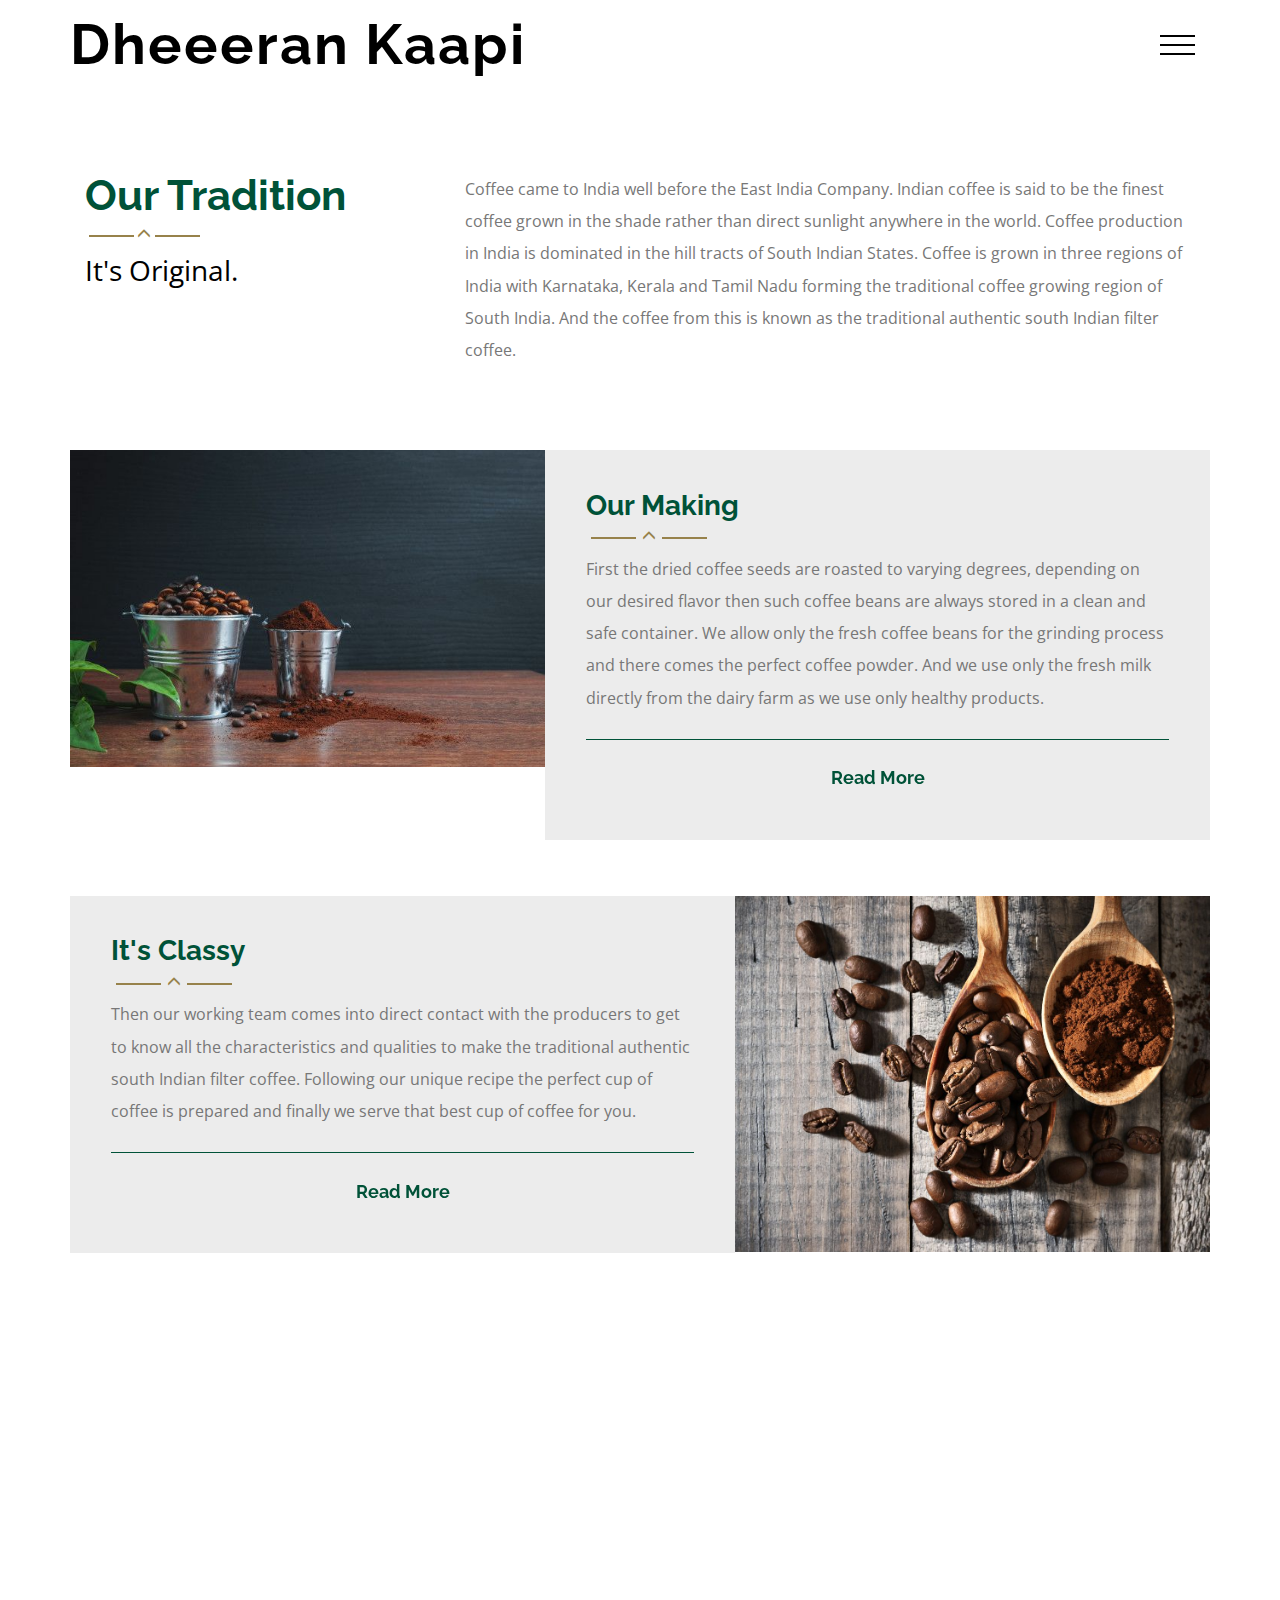
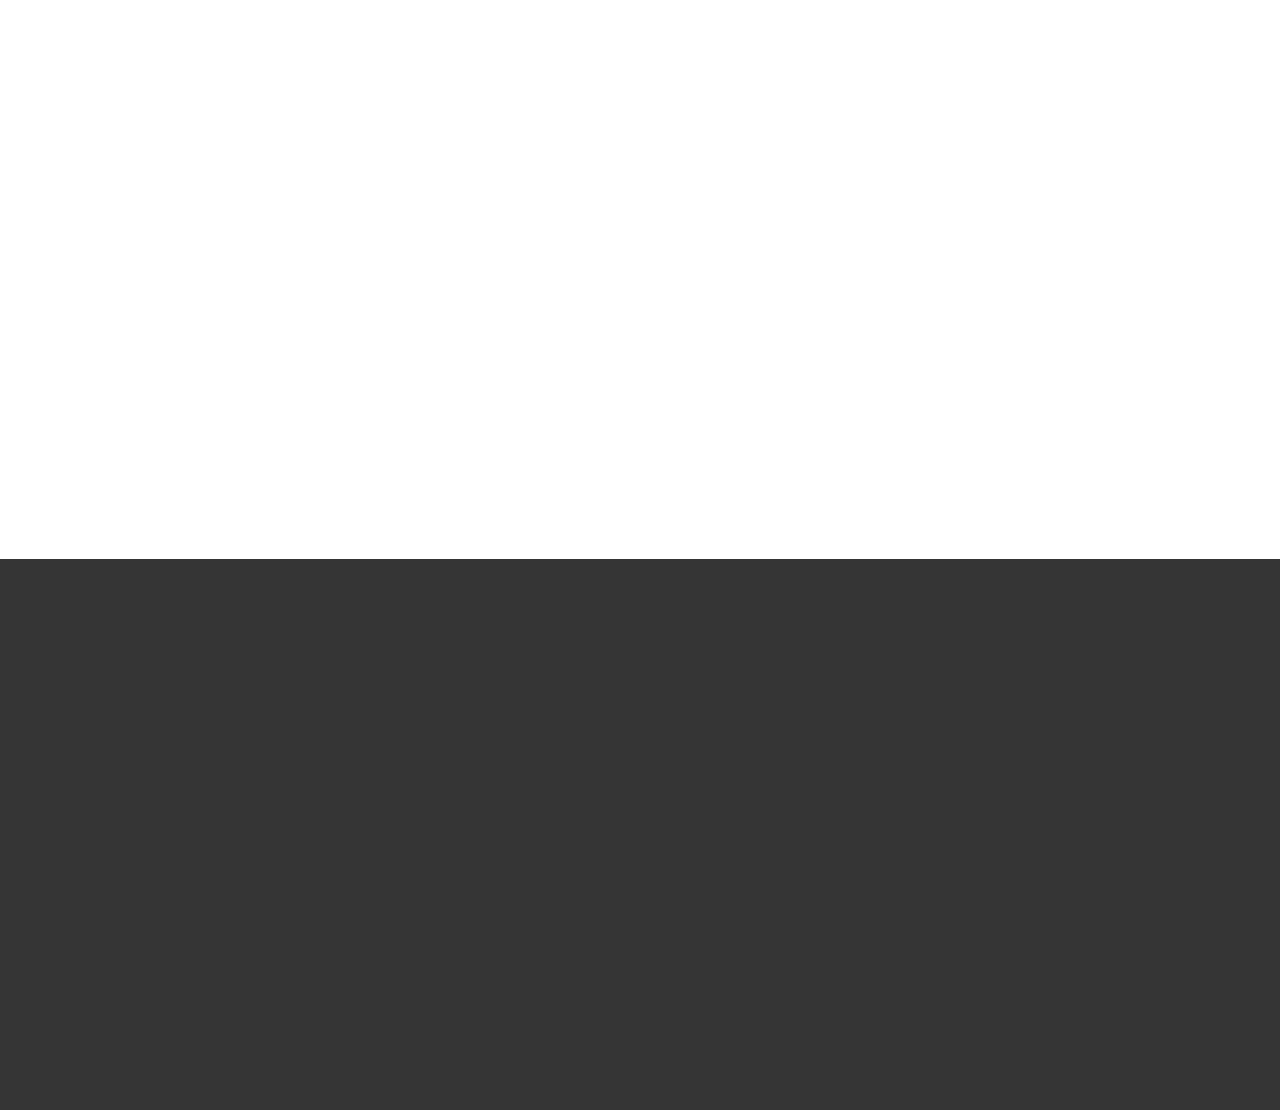
<file: menu.html>
<!DOCTYPE html>
<html>
<head>
<title>Dheeran Kaapi - Aroma of Originallity </title>
<link href="css/bootstrap.css" rel="stylesheet" type="text/css" media="all" />
<!-- jQuery (necessary for Bootstrap's JavaScript plugins) -->
<script src="js/jquery.min.js"></script>
<!-- Custom Theme files -->
<!--theme-style-->
<link href="css/style.css" rel="stylesheet" type="text/css" media="all" />	
<!--//theme-style-->
<meta name="viewport" content="width=device-width, initial-scale=1">
<meta http-equiv="Content-Type" content="text/html; charset=utf-8" />

<script type="application/x-javascript"> addEventListener("load", function() { setTimeout(hideURLbar, 0); }, false); function hideURLbar(){ window.scrollTo(0,1); } </script>
<!---->
<link href='//fonts.googleapis.com/css?family=Raleway:400,200,100,300,500,600,700,800,900' rel='stylesheet' type='text/css'>
<link href='//fonts.googleapis.com/css?family=Open+Sans+Condensed:300,300italic,700' rel='stylesheet' type='text/css'>
<link href="css/styles.css" rel="stylesheet">
<!-- animation-effect -->
<link href="css/animate.min.css" rel="stylesheet"> 
<script src="js/wow.min.js"></script>
<script>
 new WOW().init();
</script>
<!-- //animation-effect -->

</head>
<body>
<div class="header head">
	<div class="container">
		<div class="logo animated wow pulse" data-wow-duration="1000ms" data-wow-delay="500ms">
			<h1><a href="index.html"> Dheeeran Kaapi<!-- placing deeran kaapi logo --> </a></h1>
		</div>
		<div class="nav-icon">		
			<a href="#" class="navicon"></a>
				<div class="toggle">
					<ul class="toggle-menu">
						<li><a  href="index.html">Home</a></li>
						<li><a class="active" href="menu.html">Gist</a></li>
						
						
						<li><a  href="events.html">Joe's-Facts</a></li>
						<li><a  href="contact.html">Contact</a></li>
					</ul>
				</div>
			<script>
			$('.navicon').on('click', function (e) {
			  e.preventDefault();
			  $(this).toggleClass('navicon--active');
			  $('.toggle').toggleClass('toggle--active');
			});
			</script>
		</div>
	<div class="clearfix"></div>
	</div>
	<!-- start search-->	
		
</div>
<!--content-->
	<div class="menu">
		<div class="container">
			<div class="menu-top">
				<div class="col-md-4 menu-left animated wow fadeInLeft" data-wow-duration="1000ms" data-wow-delay="500ms">
					<h3>Our Tradition</h3>
					<label><i class="glyphicon glyphicon-menu-up"></i></label>
					<span>It's Original.</span>
				</div>
				<div class="col-md-8 menu-right animated wow fadeInRight" data-wow-duration="1000ms" data-wow-delay="500ms">
					<p>Coffee came to India well before the East India Company. Indian coffee is said to be the finest coffee grown in the shade rather than direct sunlight anywhere in the world. Coffee production in India  is dominated in the hill tracts of South Indian States. Coffee is grown in three regions of India with Karnataka, Kerala and Tamil Nadu forming the traditional coffee growing region of South India. And the coffee from this is known as the traditional authentic south Indian filter coffee.</p>
				</div>
				<div class="clearfix"> </div>
			</div>
			<div class="events-bottom">
				<div class="col-md-5 events-bottom1 animated wow fadeInRight" data-wow-duration="1000ms" data-wow-delay="500ms">
					<a href="single.html"><img src="images/ev.jpg" alt="" class="img-responsive"></a>
				</div>
				<div class="col-md-7 events-bottom2 animated wow fadeInLeft" data-wow-duration="1000ms" data-wow-delay="500ms">
					<h3>Our Making</h3>
					<label><i class="glyphicon glyphicon-menu-up"></i></label>
					<p>First the dried coffee seeds are roasted to varying degrees, depending on our desired flavor then such coffee beans are always stored in a clean and safe container. We allow only the fresh coffee beans for the grinding process and there comes the perfect coffee powder. And we use only the fresh milk directly from the dairy farm as we use only healthy products.</p>
					
					<div class="read-more">						
						<a class="link link-yaku" href="index.html">
							<span>R</span><span>e</span><span>a</span><span>d</span> <span>M</span><span>o</span><span>r</span><span>e</span>					
						</a>
					</div>
				</div>
				<div class="clearfix"> </div>
			</div>
			
			<div class="events-bottom">
				<div class="col-md-7 events-bottom2 animated wow fadeInUp" data-wow-duration="1000ms" data-wow-delay="500ms">
					<h3>It's Classy</h3>
					<label><i class="glyphicon glyphicon-menu-up"></i></label>
					<p>Then our working team comes into direct contact with the producers to get to know all the characteristics and qualities to make the traditional authentic south Indian filter coffee. Following our unique recipe the perfect cup of coffee is prepared and finally we serve that best cup of coffee for you.</p>

					<div class="read-more">						
						<a class="link link-yaku" href="index.html">
							<span>R</span><span>e</span><span>a</span><span>d</span> <span>M</span><span>o</span><span>r</span><span>e</span>					
						</a>
					</div>
				</div>
				<div class="col-md-5 events-bottom1 animated wow fadeInDown" data-wow-duration="1000ms" data-wow-delay="500ms">
					<a href="single.html"><img src="images/ev1.jpg" alt="" class="img-responsive"></a>
				</div>
				<div class="clearfix"> </div>
			</div>
			<br/>
			<div class="menu-top">
				<div class="col-md-4 menu-left animated wow fadeInLeft" data-wow-duration="1000ms" data-wow-delay="500ms">
					<h3>Coffee  Love</h3>
					<label><i class="glyphicon glyphicon-menu-up"></i></label>
					<span>Bean Genres.</span>
				</div>
				
				<div class="clearfix"> </div>
			</div>

			<div class="menu-bottom animated wow fadeInUp" data-wow-duration="1000ms" data-wow-delay="500ms">
				<div class="col-md-4 menu-bottom1">
					<div class="btm-right">
						<a href="events.html">
							<img src="images/me.jpg" alt="" class="img-responsive">
							<div class="captn">
								<h4>Arabica</h4>
								<p>$20.00</p>				
							</div>
						</a>						
					</div>
				</div>
				<div class="col-md-4 menu-bottom1">
					<div class="btm-right">
						<a href="events.html">
							<img src="images/me1.jpg" alt="" class="img-responsive">
							<div class="captn">
								<h4>Excelsa</h4>
								<p>$20.00</p>				
							</div>
						</a>						
					</div>
				</div>
				<div class="col-md-4 menu-bottom1">
					<div class="btm-right">
						<a href="events.html">
							<img src="images/me2.jpg" alt="" class="img-responsive">
							<div class="captn">
								<h4>Robusta</h4>
								<p>$20.00</p>				
							</div>
						</a>	
					</div>
				</div>
				<div class="clearfix"> </div>				
			</div>
			<div class="menu-bottom animated wow fadeInRight" data-wow-duration="1000ms" data-wow-delay="500ms">
				<div class="col-md-4 menu-bottom1">
					<div class="btm-right">
						<a href="events.html">
							<img src="images/me3.jpg" alt="" class="img-responsive">
							<div class="captn">
								<h4>Liberica</h4>
								<p>$20.00</p>				
							</div>
						</a>	
					</div>
				</div>
				
				
				<div class="clearfix"> </div>				
			</div>
			
		</div>
	</div>
<!--footer-->
	<div class="footer">
		<div class="container">
			<div class="footer-head">
				<div class="col-md-8 footer-top animated wow fadeInRight" data-wow-duration="1000ms" data-wow-delay="500ms">
					<ul class=" in">
						<li><a href="index.html">Home</a></li>
						<li><a  href="menu.html">Gist</a></li>
						
						<li><a  href="events.html">Joe's Facts</a></li>
						<li><a  href="contact.html">Contact</a></li>
					</ul>					
						<span>Dheeran Kaapi - Aroma of Originallity</span>
				</div>
				<div class="col-md-4 footer-bottom  animated wow fadeInLeft" data-wow-duration="1000ms" data-wow-delay="500ms">
					<h2>Follow Us</h2>
					<label><i class="glyphicon glyphicon-menu-up"></i></label>
					<p>Come Say Hi 👋</p>
						
					<p>Mon - Fri: 8am - 8pm</p>
					<p>Saturday: 9am - 7pm</p>
					<p>Sunday: 9am - 8pm</p>
					<br/>
					<ul class="social-ic">
						
						<li><a href="#"><i class="ic"></i></a></li><!--gooogle-->
						<li><a href="#"><i class="ic1"></i></a></li><!--Insta-->
						<li><a href="#"><i class="ic2"></i></a></li><!--Youtube-->
						<li><a href="#"><i class="ic3"></i></a></li><!--Facebook-->
					</ul>

				</div>
			<div class="clearfix"> </div>
					
			</div>
			<p class="footer-class animated wow bounce" data-wow-duration="1000ms" data-wow-delay="500ms">&copy; 2021 Deeran Kaapi . All Rights Reserved  </p>
		</div>
	</div>		
	<!--//footer-->

</body>
</html>
</file>
<file: css/style.css>
body{
	background:#fff;	
	font-family: 'Open Sans Condensed', sans-serif;
}
body a{
	transition: 0.5s all;
	-webkit-transition: 0.5s all;
	-o-transition: 0.5s all;
	-moz-transition: 0.5s all;
	-ms-transition: 0.5s all;
}
 ul{
	padding: 0;
	margin: 0;
}
h1,h2,h3,h4,h5,h6,label,p{
	margin:0;	
}
.logo{
	float:left;
}
.logo h1  {
	font-family: 'Raleway', sans-serif;
    font-size: 4em;
	font-weight: 700;
	letter-spacing: 2px;
}
.logo a {
    color: rgb(0, 0, 0);
	text-decoration:none;
}
.logo a img {
    margin: 0px 4px;
}
.nav-icon {
    float: right;
	margin-top: 1.5em;
}
i.glyphicon.glyphicon-menu-hamburger {
    color: #fff;
    font-size: 2em;
}
/*--banner--*/
.header{
	background:#fff;
	width:100%;
	background-size:cover;
	min-height:750px;
	display:block;
	    padding-top: 1em;
}
.head{
	min-height:89px;
}
/*--banner--*/
.banner{
	text-align:center;
	
}
.banner h4 {
    color:#97824B;
    font-size: 2em;
    border: 1.2px solid rgb(0, 0, 0);
    padding: 0.2em;
    width: 50%;
    margin: 0 auto;
    font-weight: 700;
	font-family: 'Raleway', sans-serif;
}
.banner p {
    font-size: 1.2em;
    color: #fff;
    text-transform: uppercase;
}
.banner label {
    width: 78px;
    height: 2px;
    background-color: rgb(0, 0, 0);
    margin: 2em 0;
}
.down {
    margin-top: 2em;
    display: block;
}
/*--content--*/
.hover-fold {
  background:#005238;
  height: 300px;
  margin: 0px auto;
  -moz-perspective: 1500;
  -webkit-perspective: 1500;
  perspective: 1500;
  position: relative;
  width:100%;
}
.hover-fold h4 {
  border-bottom: 3px double #fff;
  margin: 0 40px;
  padding: 3em 0 0.7em;
  color:#fff;
  font-size:2em;
  font-family: 'Raleway', sans-serif;
}
.hover-fold .top {
  height: 50%;
  -moz-transition: all 0.5s ease-out;
  -o-transition: all 0.5s ease-out;
  -webkit-transition: all 0.5s ease-out;
  transition: all 0.5s ease-out;
  -moz-transform: rotateX(0deg);
  -ms-transform: rotateX(0deg);
  -webkit-transform: rotateX(0deg);
  transform: rotateX(0deg);
  -moz-transform-origin: 0 100%;
  -ms-transform-origin: 0 100%;
  -webkit-transform-origin: 0 100%;
  transform-origin: 0 100%;
  -moz-transform-style: preserve-3d;
  -webkit-transform-style: preserve-3d;
  transform-style: preserve-3d;
  position: absolute;
  top: 0px;
  width: 100%;
  z-index: 10;
}
.hover-fold .top .face {
  -moz-backface-visibility: hidden;
  -webkit-backface-visibility: hidden;
  backface-visibility: hidden;
  position: absolute;
}
.hover-fold:hover .top {
  -moz-transform: rotateX(-180deg);
  -ms-transform: rotateX(-180deg);
  -webkit-transform: rotateX(-180deg);
  transform: rotateX(-180deg);
}
.hover-fold .front {
  background: url(../images/aa.jpg) top;
  height: 100%;
  /*has to be 100% of .top */
  width: 100%;
}
.hover-fold .back {
  background: #005238;
  height: 100%;
  /*has to be 100% of .top */
  padding: 0 40px;
  -moz-transform: rotateX(180deg);
  -ms-transform: rotateX(180deg);
  -webkit-transform: rotateX(180deg);
  transform: rotateX(180deg);
  width: 100%;
}
.hover-fold .back p {
  margin: 0;
  color:#fff;
  font-size:1.15em;
  line-height:2em;
}
.hover-fold .bottom {
  background: url(../images/aa.jpg) bottom;
  height: 50%;
  position: absolute;
  top: 50%;
  width: 100%;
  z-index: 0;
}
.hover-fold .front1 {
  background: url(../images/aa1.jpg) top;
}
.hover-fold .bottom1{
  background: url(../images/aa1.jpg) bottom;
}
.hover-fold .front2 {
  background: url(../images/aa2.jpg) top;
}
.hover-fold .bottom2{
  background: url(../images/aa2.jpg) bottom;
}
/*--content--*/
.content-top-top {
    
    background-color: rgb(228, 228, 228);
    padding: 6em 0;
   
}
.content-top {
    padding: 0em 0 4em;
}
.content-left h3{
	font-size:3em;
	color: #005238;
   font-family: 'Raleway', sans-serif;
   font-weight:700;
}
.content-left span{
	font-size:2em;
	color:#000;
}
.content-right p{
	font-size:1.15em;
	color:#777;
	line-height: 2em;
}
.content-left label {
    display: block;
    margin: 0.4em 0;
}
.content-left label:before,.content-left label:after{
	width: 45px;
    height: 2px;
    display: inline-block;
    vertical-align: middle;
    content: "";
    margin: 0 1%;
    background-color: #97824b;
}
.content-left i{
	font-size:1em;
	color:#97824b;
}
/*--service--*/
.services-top {
    padding: 0em 0 4em;
}
.services-left {
    float: right;
    text-align: right;
}
.services-left h3{
	font-size:3em;
	color: #005238;
   font-family: 'Raleway', sans-serif;
   font-weight:700;
}
.services-left span{
	font-size:2em;
	color:#000;
}
.services-right p{
	font-size:1.15em;
	color:#fff;
	line-height: 2em;
}
.services-left label {
    display: block;
    margin: 0.4em 0;
}
.services-left label:before,.services-left label:after{
	width: 45px;
    height: 2px;
    display: inline-block;
    vertical-align: middle;
    content: "";
    margin: 0 1%;
    background-color: #fff;
}
.services-left i{
	font-size:1em;
	color:#fff;
}
.services {
    background: #97824b;
    padding: 6em 0;
}
.service-grid1 i {
    font-size: 2em;
    border: 3px solid #000;
    width: 80px;
    height: 80px;
    text-align: center;
    line-height: 3em;
    color: #000;
}
.ser-bottom {
    float: left;
    width: 14%;
}
.ser-bottom img {
    border-radius: 100px;
}
.ser-top {
    float: left;
    width: 80%;
	margin-left:5%;
}
.ser-top h5 {
    color: #005238;
    font-size: 2em;
	font-family: 'Raleway', sans-serif;
	font-weight: 700;
}
.ser-top p {
    font-size: 1.15em;
    color: #fff;
    line-height: 2em;
}
.ser-bottom a {
    color: #fff;
    font-size: 1.5em;
}
.service-bottom1 {
    margin-bottom: 2em;
}
.service-bottom1:last-child {
    margin-bottom: 0em;
}
.service-grid {
    margin-bottom: 8em;
}
.service-grid:last-child {
    margin-bottom: 0em;
}
.service-top {
    margin-top: 1.2em;
}
/*--events--*/
.news-bottom1 {
	position: relative;
}
.news-bot {
    margin-bottom: 2em;
}
.news-bot:last-child {
    margin-bottom: 0em;
}
ul.grid-news li {
    display: inline-block;
}
 ul.grid-news li span {
    text-decoration: none;
    font-size: 1.1em;
    color: #fff;
    display: inline-block;
}
ul.grid-news li i {
    margin: 0 5px 0 0;
    color: #005238;
}
ul.grid-news li b {
    color: #fff;
    margin: 0 1em;
}
.news-bottom2 {
    position: absolute;
    bottom: 7%;
    width: 86%;
    left: 6%;
}
.news-bottom2 p{
   font-size:1.5em;
   color:#fff;
       font-family: 'Raleway', sans-serif;
    font-weight: 700;
}
/*--conent--*/
.content-item {
  background: url(../images/ne.jpg) no-repeat;
  -moz-backface-visibility: hidden;
  -webkit-backface-visibility: hidden;
  backface-visibility: hidden;
  height: 321px;
  overflow: hidden;
  position: relative;
  z-index: 9999;
}
.content-item1 {
  background: url(../images/ne1.jpg) no-repeat;
}
.content-item2 {
  background: url(../images/ne2.jpg) no-repeat;
}
.content-item3 {
  background: url(../images/ne3.jpg) no-repeat;
}
.content-item .overlay {
  border-bottom: 100px solid #97824b;
  border-left: 100px solid transparent;
  bottom: 0;
  height: 0;
  opacity: .95;
  position: absolute;
  right: 0;
  text-indent: -9999px;
  -moz-transition: all 0.5s ease-out;
  -o-transition: all 0.5s ease-out;
  -webkit-transition: all 0.5s ease-out;
  transition: all 0.5s ease-out;
  width: 0;
}
.content-item:hover .overlay {
  border-bottom: 800px solid #97824b;
  border-left: 800px solid transparent;
  -moz-transition: all 0.5s ease-out;
  -o-transition: all 0.5s ease-out;
  -webkit-transition: all 0.5s ease-out;
  transition: all 0.5s ease-out;
  z-index:-1;
}
/*--footer--*/
.footer {
    background-color: #353535;
    padding: 6em 0;
}
ul.in li {
    display:inline-block;
}
ul.in li a {
    color: #FFFFFF;
    font-size: 2em;
    text-decoration: none;
    padding: 0 2em 0 0;
    display: block;
}
ul.in li a:hover {
    color: #97824b;
}
.footer-top span{
	font-size: 2em;
    color: #fff;
    font-family: 'Raleway', sans-serif;
    border-top: 2px solid #fff;
    width: 80%;
    display: block;
	margin: 3em 0;
}
.footer-top p{
	font-size:1.2em;
	color:#fff;	
}
.footer-top p a{
	text-decoration:none;
	color:#fff;	
}
p.footer-class{
    font-size: 1.2em;
    color: #fff;
}
p.footer-class a{
	text-decoration:none;
	color:#97824B;	
}
p.footer-class a:hover{
	color:#fff;	
}
.footer-bottom h2{
	font-size: 2em;
    color: #fff;
	font-family: 'Raleway', sans-serif;
    font-weight: 700;
    line-height: 1em;
}
.footer-bottom p{
	font-size:1.2em;
	color:#fff;
	margin-bottom: 1.5em;
	line-height:2em;
}
.footer-bottom label {
    display: block;
    margin: 0.4em 0;
}
.footer-bottom label:before, .footer-bottom label:after {
    width: 45px;
    height: 2px;
    display: inline-block;
    vertical-align: middle;
    content: "";
    margin: 0 1%;
    background-color: #97824b;
}
.footer-bottom i {
    font-size: 1em;
    color: #97824b;
}
/*----*/
.social-ic li{
	display:inline-block;
}
.social-ic li a i {
    width: 40px;
    height: 40px;
    display: block;
	background:  url(../images/img-sprite.png)no-repeat 0px 2px;
    margin: 0 0.5em;
	transition: 0.5s all;
	-webkit-transition: 0.5s all;
	-o-transition: 0.5s all;
	-moz-transition: 0.5s all;
	-ms-transition: 0.5s all;
	    border:3px double #97824b;
}
.social-ic li a i:hover {
	background: #97824b url(../images/img-sprite.png)no-repeat 0px 2px;
}
.social-ic li a i.ic {
	background: url(../images/img-sprite.png)no-repeat -75px 2px;
}
.social-ic li a i.ic:hover {
	background: #97824b url(../images/img-sprite.png)no-repeat -75px 2px;
}
.social-ic li a i.ic1 {
	background: url(../images/img-sprite.png)no-repeat -145px 2px;
}
.social-ic li a i.ic1:hover {
	background: #97824b url(../images/img-sprite.png)no-repeat -145px 2px;
}
.social-ic li a i.ic2 {
	background: url(../images/img-sprite.png)no-repeat -229px 2px;
}
.social-ic li a i.ic2:hover {
	background: #97824b url(../images/img-sprite.png)no-repeat -229px 2px;
}
.social-ic li a i.ic3 {
	background: url(../images/img-sprite.png)no-repeat -305px 2px;
}
.social-ic li a i.ic3:hover {
	background: #97824b url(../images/img-sprite.png)no-repeat -305px 2px;
}
/*--//footer--*/
/*--about--*/
.events-left h3{
	font-size:3em;
	color: #005238;
   font-family: 'Raleway', sans-serif;
   font-weight:700;
}
.events-left span{
	font-size:2em;
	color:#000;
}
.events-right p{
	font-size:1.15em;
	color:#777;
	line-height: 2em;
}
.events-left label {
    display: block;
    margin: 0.4em 0;
}
.events-left label:before,.events-left label:after{
	width: 45px;
    height: 2px;
    display: inline-block;
    vertical-align: middle;
    content: "";
    margin: 0 1%;
    background-color: #97824b;
}
.events-left i{
	font-size:1em;
	color:#97824b;
}
.events-bottom1 {
    padding: 0;
}
.events-bottom2 {
    padding: 2.9em;
    background-color:#ECECEC;
}
.events-bottom2 h3{
    font-size: 2em; 
    color: #005238;
    font-family: 'Raleway', sans-serif;
    font-weight: 700;	
}
.events-bottom2 label {
    display: block;
    margin: 0.4em 0;
}
.events-bottom2 label:before,.events-bottom2 label:after{
	width: 45px;
    height: 2px;
    display: inline-block;
    vertical-align: middle;
    content: "";
    margin: 0 1%;
    background-color: #97824b;
}
.events-bottom2 label i {
    font-size: 1em;
    color: #97824b;
}
.events-bottom2 p {
    font-size: 1.15em;
    color: #777;
    line-height: 2em;
}
.read-more{
    text-align: center;
	text-decoration:none;
    padding-top: 1.8em;
	margin-top:1.8em;
    border-top: 1px solid #005238;
}
.read-more a {
    font-size: 1.3em;
    color: #005238;
    text-align: center;
    display: inline-block;
	text-decoration:none;
}
.events-bottom {
    margin-top: 4em;
}
.events {
    padding: 6em 0;
}
/*--contact--*/
.contact {
	padding: 6em 0 ;
}
.contact-para p{
	margin:0 0;
	font-size:1em;
}
.contact-para h5, .contact-map h5 {
    margin:0 0 1em;
    font-weight: 700;
    font-size: 1.4em;
    color: #97824b;
    font-family: 'Raleway', sans-serif;
}
p.your-para{
	color:#8d8d8d;
	margin: 0 0 0.3em;
}
.grid-contact {
	padding: 0 0 1.5em;
}
.contact-grid li.list-grid{
	list-style:none;
	border:1px solid #8d8d8d;
	background: #fff;
}
.contact-grid input[type="text"],
.contact-grid input[type="password"]{
	width: 100%;
    padding: 0.6em 1em;
    outline: none;
    border: 1px solid #8A8A8A;
    -webkit-appearance: none;
}
.contact-grid  p{
	margin: 0 0 0.5em;
	font-size:1.2em;
	float: left;
	width: 85%;
}
.contact-para textarea{
	resize:none;
	width: 95%;
	padding: 1em;
	margin:0 1em ;
	background: none;
	outline:none;
	border:1px solid #8d8d8d;
	-webkit-appearance: none;
}
.contact-para input[type="submit"]{
	font-size: 1.3em;
	background: #005238;
    padding: 0.5em 2em;
	text-align: center;
	color: #fff;
	border: none;
	outline: none;
	margin: 0 auto;
	-webkit-appearance: none;
	font-weight: 700;
	transition: 0.5s all;
	-webkit-transition: 0.5s all;
	-o-transition: 0.5s all;
	-ms-transition: 0.5s all;
	-moz-transition: 0.5s all;
}
p.msg-para{
	margin:0 1em 0.6em;
}
.contact-para input[type="submit"]:hover{
	background: #97824b;
}
.send {
	padding: 1em 1em 0;
}
.map iframe{
	width: 100%;
	height: 242px;
	border: none;
}
.contact-top {
    padding-top: 3em;
}
/*----*/
.address h4 {
    font-weight: 700;
    font-size: 1.4em;
    color: #97824b;
    font-family: 'Raleway', sans-serif;
	    margin: 1em 0 0.2em;
}
.address p {
    font-size:1.2em;
    color: #777;
    line-height: 2em;
}
.address p a{
    color: #777;
	text-decoration:underline;
}
.address p a:hover{
    color: #000;
	text-decoration:none;
}
/*--blog--*/
.blog-grid h3{
	font-size: 1.3em;
	text-transform: uppercase;
	font-family: 'Raleway', sans-serif;
    font-weight: 700;
}
.blog-grid h3 a{
	color:#97824b;
	text-decoration:none;
}
.blog-grid p{
	font-size: 1.15em;
	color:#777;
	line-height: 2em;
}
.more {
    text-align: center;
    border-top: 1px solid #000;
    padding-top: 1em;
    margin-top: 2em;
}

.date {
    margin: 1em 0;
}
.blog-grid {
	padding: 1.5em 1em;
}
.blog-in {
    border: 1px solid #BDBCBC;
}
span.date-in{
	float:left;
	color:#7C7C7C;
	font-size:1em;	
}
i.glyphicon.glyphicon-calendar {
  font-size: 14px;
  margin-right: 0.3em;
}
a.comments{
	float:right;
	color:#7C7C7C;
	text-decoration:none;
	font-size:1em;	
}
i.glyphicon.glyphicon-comment {
  font-size: 14px;
  margin-right: 0.3em;
  vertical-align: middle;
}
.blog-head {
  padding: 2em 0 0;
}
.blog {
  padding: 6em 0;
}
/*---*/
.link {
	outline: none;
	text-decoration: none;
	position: relative;
	display: inline-block;
}
/* Yaku */
.link-yaku {
	color: #005238;
    font-size: 1.2em;
    text-decoration: none;
    font-family: 'Raleway', sans-serif;
    font-weight: 700;
	overflow: hidden;
	padding: 0px 0 3px;
	text-decoration: none;
}

.link-yaku::before {
	content: '';
	position: absolute;
	height: 100%;
	width: 100%;
	border-width: 2px 0;
	border-color: #97824b;
	border-style: solid;
	left: 0;
	-webkit-transform: translate3d(-101%,0,0);
	transform: translate3d(-101%,0,0);
	-webkit-transition: -webkit-transform 0.5s;
	transition: transform 0.5s;
}

.link-yaku:hover::before {
	-webkit-transform: translate3d(0,0,0);
	transform: translate3d(0,0,0);
}

.link-yaku span {
	display: inline-block;
	position: relative;
	-webkit-transform: perspective(1000px) rotate3d(0,1,0,0deg);
	transform: perspective(1000px) rotate3d(0,1,0,0deg);
	-webkit-transition: -webkit-transform 0.5s, color 0.5s;
	transition: transform 0.5s, color 0.5s;
}

.link-yaku:hover span {
	color: #97824b;
	-webkit-transform: perspective(1000px) rotate3d(0,1,0,360deg);
	transform: perspective(1000px) rotate3d(0,1,0,360deg);
}

.link-yaku span:nth-child(4),
.link-yaku:hover span:first-child {
	-webkit-transition-delay: 0s;
	transition-delay: 0s;
}

.link-yaku span:nth-child(3),
.link-yaku:hover span:nth-child(2) {
	-webkit-transition-delay: 0.1s;
	transition-delay: 0.1s;
}

.link-yaku span:nth-child(2),
.link-yaku:hover span:nth-child(3) {
	-webkit-transition-delay: 0.2s;
	transition-delay: 0.2s;
}

.link-yaku span:first-child,
.link-yaku:hover span:nth-child(4) {
	-webkit-transition-delay: 0.3s;
	transition-delay: 0.3s;
}
/*--single--*/
.single-top h4 {
    font-size: 1.5em;
    padding-top: 0.8em;
    color: #005238;
    font-family: 'Raleway', sans-serif;
    font-weight: 700;
}
.lone-line p {
    font-size: 1.15em;
    color: #777;
    line-height: 2em;
}
.lone-line p span{
    display:block;
}
.lone-line p:before {
    content: "";
    background: url(../images/qu3.png) no-repeat;
    width: 30px;
    height:24px;
    display: inline-block;
    padding-right: 2.3em;
}
ul.grid-blog li{
	display: inline-block;
}
ul.grid-blog li a, ul.grid-blog li span{
	text-decoration: none;
	font-size: 1em;
	color: #8A8A8A;	
	display: inline-block;
	margin: 0 1em 0 0;
}
ul.grid-blog li a:hover{
    color: #97824B;
}
ul.grid-blog li i{
	margin: 0 5px 0 0;
	color:#97824B;	
}
ul.grid-blog {
	 padding: 1.5em 0;
}
.comment h3{
	font-size: 2.5em;
    color: #97824B;
    font-family: 'Raleway', sans-serif;
    font-weight: 700;
}
.media-body p {
    font-size: 1.15em;
    color: #777;
    line-height: 2em;
	margin-top: 1em;
}
.media-left, .media > .pull-left {
  padding-right: 22px;
}
.leave h3{
	    font-size: 2.5em;
    color: #97824B;
    font-family: 'Raleway', sans-serif;
    font-weight: 700;
}
.single-grid input[type="text"],.single-grid textarea{
	background: none;
    padding: 0.6em 1em;
    margin: 1em 0 0;
    font-size: 1em;
    color: #A9A9A9;
	width: 100%;
    outline: none;
    border: 1px solid #A8A8A8;
    -webkit-appearance: none;
}
.single-grid textarea{
	resize:none;
	height: 185px;	
}
.single-grid {
    width: 60%;
	padding-top: 1em;
}
.single-grid label {
    font-weight: 400;
    color: #EB1478;
	margin-top:1em;
    cursor: pointer;
}
.single-grid input[type="submit"] {
    font-size: 1.3em;
    background: #005238;
    padding: 0.5em 2em;
    text-align: center;
    color: #fff;
    border: none;
    outline: none;
    margin: 0 auto;
    -webkit-appearance: none;
    font-weight: 700;
    transition: 0.5s all;
    -webkit-transition: 0.5s all;
    -o-transition: 0.5s all;
    -ms-transition: 0.5s all;
    -moz-transition: 0.5s all;
}
.single-grid input[type="submit"]:hover {
    background: #97824B;
}
.media {
    margin-top: 25px;
}
.comment {
    padding: 4em 0;
}
/*----*/
p.smith {
    float: left;
    padding: 0;
    font-size: 1.1em;
}
p.smith a {
    text-decoration: none;
    color:#005238;
    font-size: 1.1em;
	font-weight: 600;
}
p.smith span {
    padding: 0 2em;
    color:#8A8A8A;
}
p.reply {
    float: right;
    padding: 0;
    color: #8A8A8A;
    font-size: 1em;
}
p.reply a {
    text-decoration: none;
    color:#005238;
}
p.reply a:hover {
    color: #EB1478;
}
.code-in {
    padding-bottom: 1em;
}
p.reply a i{
    padding-right:0.8em;
}
.media-left img{
	 border-radius: 100px;
    border: 2px dashed #97824B;
}
.media-1{
	padding-left:7em;
}
/*--single--*/
/*----*/
.search-in h4,.grid-categories h4,.blog-bottom h4{
	color: #005238;
    font-family: 'Raleway', sans-serif;
    font-weight: 700;
	font-size:2em;
}
.search{
	position:relative;
	border:none;
	background:#000;
	margin:1em 0 0;
}
.search input[type="text"] {
	outline: none;
	padding:8px 15px;
	background: none;
	width: 87%;
	border: none;
	color:#fff;	
	font-size: 1.2em;
}
.search input[type="submit"] {	
	width: 30px;
	height: 30px;
	background: url(../images/search.png)no-repeat 0px 10px ;
	padding: 0px 1px;
	border: none;
	cursor: pointer;
	position:absolute;
	outline: none;
	right:0;
}
.popular li{
	list-style:none;
	padding:0.5em 0;
}
.popular li a{
	color:#777;
	font-size:1.15em;	
}
.popular li i{
	width: 17px;
  height: 17px;
  background: url(../images/img-sprite.png)no-repeat -562px -40px;
  display: inline-block;
  vertical-align: middle;
  margin-right: 16px;
}
a.fashion {
  float: left;
  width: 34%;
}
.grid-product {
  float: right;
  width: 62%;
}
a.elit{
	font-size: 1em;
    color: #97824B;
    text-decoration: none;
    font-family: 'Raleway', sans-serif;
    font-weight: 700;
}
a.elit:hover{
	color:#000;
}
.grid-product p{
	font-size:1.15em;
	color:#777;
	line-height:2em;
}
.product-go {
  padding: 1em 0;
}
.grid-categories {
  padding: 2em 0;
}
ul.popular {
  padding: 1em 0 0;
}
ul.start{
	text-align:center;
}
ul.start li{
	display:inline-block;
}
ul.start li a{
	text-decoration:none;
	color:#fff;
	font-size:1.2em;
	background:#394962;
	padding:0.5em 1em;
}
ul.start li a:hover{
	background:#2AAACB;
}
ul.start li span{
	background:#2AAACB;
	color:#fff;
	font-size:1.2em;
	padding:0.5em 1em;
}
/*--//blog--*/
/*--menu--*/
.menu-top {
    padding: 0em 0 2em;
}
.menu-left h3{
	font-size:3em;
	color: #005238;
   font-family: 'Raleway', sans-serif;
   font-weight:700;
}
.menu-left span{
	font-size:2em;
	color:#000;
}
.menu-right p{
	font-size:1.15em;
	color:#777;
	line-height: 2em;
}
.menu-left label {
    display: block;
    margin: 0.4em 0;
}
.menu-left label:before,.menu-left label:after{
	width: 45px;
    height: 2px;
    display: inline-block;
    vertical-align: middle;
    content: "";
    margin: 0 1%;
    background-color: #97824b;
}
.menu-left i{
	font-size:1em;
	color:#97824b;
}
.btm-right {
  overflow: hidden;
  position: relative;
  display: block;
}
.btm-right img{
	width:100%;
}
.btm-right .captn {
    display: inline-block;
    height: 100%;
    width: 100%;
    position: absolute;
    bottom: -68%;
    right: 0;
    background-color:#97824b;
    text-align: center;
    -o-transition: all 0.3s ease;
    -moz-transition: all 0.3s ease;
    -ms-transition: all 0.3s ease;
    -webkit-transition: all 0.3s ease;
    transition: all 0.3s ease;
}
.btm-right:hover .captn {
  bottom: 0%;
}

.captn h4 {
    font-size: 2.2em;
    color: #fff;
    padding: 0.3em 0 0.2em;
    font-family: 'Raleway', sans-serif;
    font-weight: 700;
}
.captn p {
    font-size:2em;
    color: #fff;
}
.btm-right:hover .captn h4 {
    margin-top: 90px;
}
.menu-bottom {
    margin-top: 2em;
}
.menu {
    padding: 6em 0;
}
.captn:before {
    content: '';
    position: absolute;
    top: -10%;
    left: 41%;
    margin-left: 0;
    width: 0;
    height: 0;
    border-bottom: 32px solid #97824b;
    border-right: 30px solid transparent;
    border-left: 30px solid transparent;
}
/*--typo--*/
.page-header h3{
	font-size: 3em;
	color:#000;
	font-family: 'Oswald', sans-serif;
}
.table > thead > tr > th, .table > tbody > tr > th, .table > tfoot > tr > th, .table > thead > tr > td, .table > tbody > tr > td, .table > tfoot > tr > td {
  padding: 8px;
  line-height: 1.42857143;
  vertical-align: top;
  border-top: none;
}
.grid1 {
  margin: 1.5em 0 0;
}
ul.nav.nav-pills {
  margin: 1.5em 0 0;
}
.grid2{
	margin: 1em 0 0;
}
.page {
  padding: 6em 0;
}
.bs-example {
  padding: 2em 0 0;
}
.form-horizontal .control-label {
  text-align: left;
}
/*--//typo--*/
/*--media-quires--*/
@media(max-width:1280px){
.banner h4 {
    width: 60%;
}
}
@media(max-width:1080px){
.banner h4 {
    width:75%;
}
ul.in li a {
    padding: 0px 1em 0 0;
}
.footer-top span {
    width: 85%;
}
.banner {
    margin-top: 8em;
}
.header {
    min-height: 700px;
}
.head {
    min-height: 89px;
}
/*----*/
.captn h4 {
    font-size: 2em;
    padding: 0.3em 0 0em;
}
.captn p {
    font-size: 1.7em;
}
.btm-right:hover .captn h4 {
    margin-top: 85px;
}
/*----*/
.read-more {
    padding-top: 0.7em;
    margin-top: 0.4em;
}
.blog-grid h3 {
    font-size: 1.1em;
}
.events-bottom2 {
    padding: 1em;
}
}
@media(max-width:991px){
.banner h4 {
    font-size: 2.5em;
}
.down {
    margin-top: 3em;
}
.banner {
    margin-top: 8em;
}
.header {
    min-height: 595px;
}
.content-top-top {
    padding: 4em 0;
}
.food-grid {
    width: 55%;
    margin: 0 auto 2em;
}
.food-grid:last-child {
    margin: 0 auto 0em;
}
.service-grid1 {
    float: left;
    width: 50%;
}
.service-grid {
    margin-bottom: 2em;
}
.service-bottom {
    margin-top: 3em;
}
.content-item {
    width: 100%;
    background-size: cover;
}
p.footer-class {
    padding: 2em 1em 0;
}
.footer {
    padding: 4em 0;
}
.services {
    padding: 4em 0;
}
.news-bot {
    margin-bottom: 0em;
}
.news-bottom1 {
    margin-bottom: 2em;
}
.news-bottom1:last-child {
    margin-bottom: 0em;
}
/*----*/
.head {
    min-height: 89px;
}
.menu {
    padding: 4em 0;
}
.menu-bottom1 {
    width: 33.3%;
    float: left;
    padding: 0 10px;
}
.captn h4 {
    font-size: 1.6em;
}
.captn p {
    font-size: 1.5em;
}
.btm-right .captn {
    bottom: -65%;
}
.btm-right:hover .captn h4 {
    margin-top: 68px;
}
.head {
    min-height: 89px;
}
/*----*/
.blog {
    padding: 4em 0;
}
.blog-header {
    width: 100%;
	padding:0;
}
.blog-top {
    float: left;
    width: 33.3%;
}
.blog-grid h3 {
    font-size: 1.1em;
}
.categories-grid {
    padding-top: 2em;
}
.menu-top {
    padding: 0em 0 0em;
}
/*----*/
.events-bottom1 img{
    margin: 0 auto;
}
.events {
    padding: 4em 0;
}
.read-more {
    padding-top: 1em;
    margin-top: 1em;
}
/*----*/
.contact {
    padding: 4em 0;
}
.contact-grid {
    padding: 0 0 1em;
}
.grid-contact {
    padding: 0;
}
.contact-para textarea {
    margin: 0;
	width:100%;
}
p.msg-para {
    margin: 0 0em 0.6em;
}
.send {
    padding: 1em 0em 0;
}
.search input[type="text"] {
    width: 94%;
}
/*--typo--*/
h1.grid2 {
  font-size: 2.3em;
}
.page {
  padding: 4em 0;
}
}
@media(max-width:767px){
.banner h4 {
    font-size: 2em;
}
.banner {
    margin-top: 4em;
}
.header {
    min-height: 485px;
	padding-top: 0.5em;
}
.content-top-top {
    padding: 3em 0;
}
.services {
    padding: 3em 0;
}
.services-top {
    padding: 0em 0 2em;
}
.content-top {
    padding: 0em 0 2em;
}
.captn:before {
    top: -17%;
    left: 35%;
}
.btm-right .captn {
    bottom: -60%;
}
.captn h4 {
    font-size: 1.3em;
}
.menu-top {
    padding: 0em 0 0em;
}
.menu {
    padding: 3em 0;
}
.btm-right:hover .captn h4 {
    margin-top: 45px;
}
.head {
    min-height: 74px;
    padding-top: 0.5em;
}
.logo h1 {
    font-size: 3.5em;
}	
.content-left h3 ,.services-left h3,.menu-left h3,.events-left h3{
    font-size: 2.5em;
}
.content-left span ,.services-left span,.menu-left span,.events-left span{
    font-size: 1.7em;
}
.ser-top h5 {
    font-size: 1.7em;
}
.footer-top span {
    width: 95%;
    margin: 1em 0;
    font-size: 1.8em;
}
/*----*/
.blog {
    padding: 3em 0;
}
.blog-grid h3 {
    font-size: 0.9em;
}
.comment {
    padding: 2em 0;
}
/*----*/
.events {
    padding: 3em 0;
}
.events-bottom {
    margin-top: 2em;
}
/*--typo--*/
button.btn.btn-lg {
  font-size: 1.1em;
}
h1.grid2 {
  font-size: 2em;
}
h2.grid2 {
  font-size: 1.9em;
}
.b-wrapper1.long-img {
    padding-top: 16em;
}
td.add-check a {
    width: 106px;
}
.heart li a {
    margin: 0 0.3em;
}
.page-header h3 {
    font-size: 2.5em;
}
}
@media(max-width:600px){
.banner h4 {
    font-size: 1.8em;
    width: 87%;
    padding: 0.5em;
}
.logo h1 {
    font-size: 3em;
}
.nav-icon {
    margin-top: 1.2em;
}
.down img{
	width:10%;
}
.header {
    min-height: 400px;
}
.food-grid {
    width: 97%;
}
.content-top-top {
    padding: 2.5em 0;
}
.ser-top h5 {
    font-size: 1.5em;
}
.news-bottom2 p {
    font-size: 1.3em;
}
ul.in li a {
    font-size: 1.5em;
}
.footer-top span {
    font-size: 1.5em;
}
.footer {
    padding: 2.5em 0;
}
/*----*/
.head {
    min-height: 62px;
}
.menu-bottom1 {
    width: 85%;
    float: none;
    padding: 0 0px 1em;
    margin: 0 auto;
}
.captn:before {
    top: -10%;
    left: 42%;
}
.btm-right .captn {
    bottom: -80%;
}
.btm-right:hover .captn h4 {
    margin-top: 123px;
}
/*----*/
.blog-top {
    float: none;
    width: 75%;
    margin: 0 auto;
	   padding-top: 2em;
}
.blog-head {
    padding: 0em 0 0;
}

.page {
    padding: 2.5em 0;
}
.content-left h3, .services-left h3, .menu-left h3, .events-left h3 {
    font-size: 2.2em;
}
.content-left span, .services-left span, .menu-left span, .events-left span {
    font-size: 1.6em;
}
.menu {
    padding: 2.5em 0;
}
.events {
    padding: 2.5em 0;
}
.head {
    min-height: 64px;
}
.contact {
    padding: 3em 0;
}
/*--typo--*/
.page-header h3 {
  font-size: 2em; 
}
button.btn.btn-lg {
  font-size: 1em;
  padding: 7px;
}
button.btn.btn-1 {
  font-size: 0.9em;
  padding: 8px;
}
button.btn.btn-sm {
  font-size: 0.8em;
  padding: 9px;
}
h1#h1-bootstrap-heading {
  font-size: 2.2em;
}
h2#h2-bootstrap-heading {
  font-size: 2em;
}
h1.grid2 {
  font-size: 1.45em;
}
h2.grid2 {
  font-size: 1.35em;
}
h3.grid2 {
  font-size: 1.3em;
}
h4.grid2 {
  font-size: 1.2em;
}
.media-1 {
    padding-left: 0em;
}
}
@media(max-width:414px){
.logo h1 {
    font-size: 2.3em;
}
.logo a img {
    width: 15%;
}
.nav-icon {
    margin-top: 0.6em;
}
.banner h4 {
    font-size: 1.2em;
    width: 85%;
    padding: 0.5em 0.3em;
}
.down {
    margin-top: 2em;
}
.banner {
    margin-top: 2em;
}
.banner p {
    font-size: 1.1em;
}
.banner label {
    margin: 1em 0;
}
.banner {
    margin-top: 2em;
}
.header {
    min-height: 258px;
	padding-top: 0.5em;
}
.content-left h3, .services-left h3, .menu-left h3, .events-left h3{
    font-size: 2em;
}
.content-left span, .services-left span, .menu-left span, .events-left span {
    font-size: 1.5em;
}
.content-left {
    padding: 0;
}
.content-right {
    padding: 0;
}
.content-right p {
    font-size: 1.1em;
}
.food-grid {
    width: 100%;
    padding: 0;
}
.content-top-top {
    padding: 2em 0;
}
.hover-fold h4 {
    margin: 0 20px;
}
.hover-fold .back {
    padding: 0 20px;
}
.content-top-top {
    padding: 2em 0 0;
}
.services {
    padding: 2em 0;
}
.services-top {
    padding: 0em 0 1em;
}	
.service-bottom {
    margin-top: 2em;
    padding: 0;
}
.services-right,.services-left,.service-top,.news-bottom1{
	padding:0;
}
.ser-top h5 {
    font-size: 1em;
	line-height: 1.5em;
}
.ser-top p ,.services-right p{
    font-size: 1.1em;
}
.news-bottom2 {
    width: 90%;
}
ul.grid-news li b {
    margin: 0 0.5em;
}
.news-bottom2 p {
    font-size: 1.1em;
}
.news-bottom1 {
    margin-bottom: 1em;
}
ul.in li a {
    font-size: 1.3em;
    padding: 0px 0.5em 0 0;
}
.footer-top {
    padding: 0;
}
.footer-top span {
    font-size: 1em;
}
.footer-bottom h2 {
    font-size: 1.5em;
}
.footer-bottom {
    padding: 0;
}
.footer-bottom p {
    font-size: 1.1em;
}
.social-ic li a i {
    margin: 0 0.3em;
}
p.footer-class {
    padding: 1em 1em 0;
    font-size: 1.1em;
    color: #fff;
}
.news-bottom {
    margin-bottom: 1em;
}
.head {
    min-height: 56px;
    padding-top: 0.5em;
}
.menu {
    padding: 2em 0 1em;
}
.menu-left,.menu-right {
    padding: 0;
}
.menu-bottom1 {
    width: 100%;
}
.btm-right .captn {
    bottom: -74%;
}
.captn:before {
    top: -12%;
    left: 39%;
}
.btm-right:hover .captn h4 {
    margin-top: 85px;
}
.blog {
    padding: 2em 0;
}
.blog-top {
    width: 100%;
    padding: 1em 0 0;
}
.categories-grid {
    padding: 2em 0 0;
}
.search-in h4, .grid-categories h4, .blog-bottom h4 {
    font-size: 1.5em;
}
.events-left,.events-right {
    padding: 0;
}
.events-bottom2 h3 {
    font-size: 1.7em;
}
.events-bottom2 p {
    font-size: 1.1em;
}
.menu-left {
    padding: 0;
}
.menu-right {
    padding: 0;
}
.contact {
    padding: 2em 0;
}
.col-md-9 {
    padding: 0;
}
.single-top h4 {
    font-size: 1em;
}
ul.grid-blog {
    padding: 1em 0;
}
.lone-line p {
    font-size: 1.1em;
}
.comment h3 {
    font-size: 2em;
}
.media-body p {
    font-size: 1.1em;
}
.leave h3 {
    font-size: 2em;
}
.single-grid {
    width: 90%;
}
.single-grid input[type="submit"] {
    font-size: 1em;	
}
.contact-para input[type="submit"] {
    font-size: 1em;
}
.food-grid {
    margin: 0 auto 1em;
}
.content-mid {
    margin-bottom: 1em;
}
.content-item {
    height: 233px;
}
.contact-map,.contact-para {
    padding: 0;
}
.contact-para h5, .contact-map h5 {
    margin: 0.5em 0 0.5em;
}
.ser-bottom {
    width: 24%;
}
.ser-top {
    width: 69%;
}
.read-more a {
    font-size: 1.1em;
}
/*--typo--*/
h1#h1-bootstrap-heading {
  font-size: 1.6em;
}
h2#h2-bootstrap-heading {
  font-size: 1.5em;
}
h3#h3-bootstrap-heading {
  font-size: 1.4em;
}
button.btn.btn-lg {
  font-size: 0.9em;
  margin: 0 0 0.5em 0px;
  padding: 9px;
}
.grid1 {
  margin: 0.7em 0 0;
}
button.btn.btn-1 {
  font-size: 0.8em;
  margin: 0 0 0.5em;
}
button.btn.btn-sm {
  font-size: 0.7em;
  padding: 5px;
  margin: 0 0 0.5em;
}
button.btn.btn-xs {
  font-size: 0.7em;
}
ul.nav.nav-pills a{
	padding: 0.5em;
  font-size: 0.9em;
}
span.label {
  margin: 0 0 0.5em;
  display: inline-block;
}
.page {
  padding: 3em 0 1em;
}
.page-header {
  margin: 16px 0 9px;
}
.grid2 {
  margin: 0.4em 0 0;
}
.bs-example {
  padding: 1em 0 0;
}
.page-header h3 {
    font-size: 1.6em;
}
td.add-check a {
    width: 86px;
}



}
</file>
<file: css/styles.css>
body{
	background:#fff;	
	font-family: 'Open Sans Condensed', sans-serif;
}
.navicon {
  background: transparent;
  position: relative;
  height: 30px;
  display: inline-block;
  z-index: 99;
  -webkit-transition: linear 0.5s all;
  transition: linear 0.5s all;
  width:50px;
}

.navicon:before, .navicon:after {
  background: rgb(0, 0, 0);
  -webkit-backface-visibility: hidden;
  backface-visibility: hidden;
  content: "";
  height: 2px;
  left: 0;
  -webkit-transition: 0.8s ease;
  transition: 0.8s ease;
  width: 35px;
}

.navicon:before {
  box-shadow: rgb(0, 0, 0) 0 9px 0 0;
  position: absolute;
  top: 0;
}

.navicon:after {
  position: absolute;
  top: 18px;
}

.navicon--active {
  -webkit-transition: linear 0.5s all;
  transition: linear 0.5s all;
}

.navicon--active:before {
  box-shadow: transparent 0 0 0 0;
  top: 15px;
  -webkit-transform: rotate(225deg);
  -ms-transform: rotate(225deg);
  transform: rotate(225deg);
}

.navicon--active:after {
  top: 15px;
  -webkit-transform: rotate(315deg);
  -ms-transform: rotate(315deg);
  transform: rotate(315deg);
}

.toggle {
  display: block;
  margin: 20px auto;
  width: 30%;
  background-color:rgb(14, 92, 67);
  padding: 15px;
  display: block;
  opacity: 0;
  -webkit-transition: ease-in 0.5s all;
  transition: ease-in 0.5s all;
  -webkit-transform: translateY(-200%);
  -ms-transform: translateY(-200%);
  transform: translateY(-200%);
  position:absolute;
  left:35%;
}

.toggle--active {
  display: block;
  opacity: 1;
  -webkit-transition: ease-in 0.5s all;
  transition: ease-in 0.5s all;
  -webkit-transform: translateY(0);
  -ms-transform: translateY(0);
  transform: translateY(0);
  z-index:999;
}


.toggle-menu li {
  width: 25%;
  display: block;
  margin: 10px auto;
}

.toggle-menu li a {
  text-decoration: none;
  color: #fff;
  display: block;
  text-align: center;
  font-size: 17px;
  text-transform: uppercase;
  border-bottom: 2px solid transparent;
  -webkit-transition: linear 0.5s all;
  transition: linear 0.5s all;
  font-weight: 500;
  padding: 5px 0;
}

.toggle-menu li a span { text-transform: lowercase; }

.toggle-menu li a:hover,.toggle-menu li a.active {
  color:#97824B;
  border-bottom: 2px solid #97824B;
  -webkit-transition: linear 0.5s all;
  transition: linear 0.5s all;
  -webkit-transform: scale(1.15);
  -ms-transform: scale(1.15);
  transform: scale(1.15);
  font-weight: 700;
}
@media(max-width:991px){
.toggle {
    width: 50%;
    left: 25%;
}
}
@media(max-width:414px){
.navicon {
    width: 35px;
}
.toggle {
    width: 70%;
    left: 15%;
	 padding: 10px;
}
.toggle-menu li a {
    font-size: 15px;
} 
}
</file>
<file: css/component.css>
.hi-icon-wrap {
	text-align: center;
	margin: 0 auto;
}
.hi-icon {
	display: inline-block;
	font-size: 0px;
	cursor: pointer;
	width: 90px;
	height: 90px;
	text-align: center;
	position: relative;
	z-index: 1;
	color: #fff;
}

.hi-icon:after {
	pointer-events: none;
	position: absolute;
	width: 100%;
	height: 100%;
	border-radius: 50%;
	content: '';
	-webkit-box-sizing: content-box; 
	-moz-box-sizing: content-box; 
	box-sizing: content-box;
}
.hi-icon:before {
	speak: none;
	font-size: 30px;
	line-height: 90px;
	font-style: normal;
	font-weight: normal;
	font-variant: normal;
	text-transform: none;
	display: block;
	-webkit-font-smoothing: antialiased;
}
/* Effect 5 */
.hi-icon-effect-5 .hi-icon {
	box-shadow:0 0 0 4px rgb(0, 82, 56);
	overflow: hidden;
	-webkit-transition: background 0.3s, color 0.3s, box-shadow 0.3s;
	-moz-transition: background 0.3s, color 0.3s, box-shadow 0.3s;
	transition: background 0.3s, color 0.3s, box-shadow 0.3s;
	text-decoration: none;
}
.hi-icon-effect-5 .hi-icon:after {
	display: none;
}
.hi-icon-effect-5 .hi-icon:hover {
	background: #005238;
	color: #FFF;
	box-shadow: 0 0 0 8px rgba(255,255,255,0.3);
}
.hi-icon-effect-5a .hi-icon:hover:before {
	-webkit-animation: toRightFromLeft 0.3s forwards;
	-moz-animation: toRightFromLeft 0.3s forwards;
	animation: toRightFromLeft 0.3s forwards;
}
@-webkit-keyframes toRightFromLeft {
	49% {
		-webkit-transform: translate(100%);
	}
	50% {
		opacity: 0;
		-webkit-transform: translate(-100%);
	}
	51% {
		opacity: 1;
	}
}
@-moz-keyframes toRightFromLeft {
	49% {
		-moz-transform: translate(100%);
	}
	50% {
		opacity: 0;
		-moz-transform: translate(-100%);
	}
	51% {
		opacity: 1;
	}
}
@keyframes toRightFromLeft {
	49% {
		transform: translate(100%);
	}
	50% {
		opacity: 0;
		transform: translate(-100%);
	}
	51% {
		opacity: 1;
	}
}
@media(max-width:414px){
.hi-icon {
    width: 75px;
    height: 75px;
}
.hi-icon:before {
    font-size: 25px;
    line-height: 77px;
}
}
</file>
